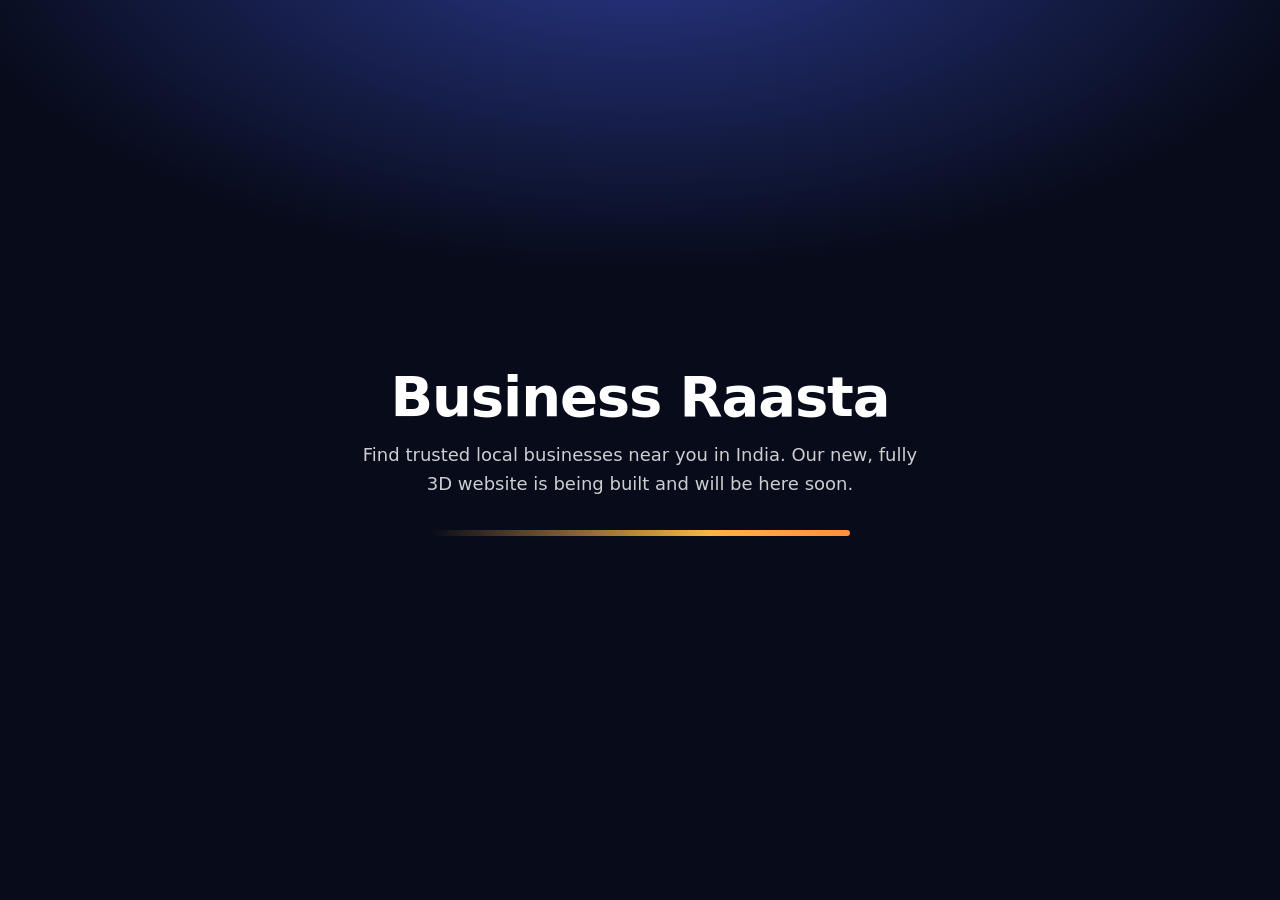
<file: index.html>
<!doctype html>
<html lang="en">
<head>
  <meta charset="utf-8" />
  <meta name="viewport" content="width=device-width, initial-scale=1" />
  <title>Business Raasta — 3D experience launching soon</title>
  <meta name="description" content="Business Raasta: find trusted local businesses near you in India. Our new 3D website is launching soon." />
  <style>
    :root { color-scheme: dark; }
    * { box-sizing: border-box; }
    body {
      margin: 0; min-height: 100vh; display: grid; place-items: center; padding: 24px;
      font-family: system-ui, -apple-system, "Segoe UI", Roboto, sans-serif; color: #fff; text-align: center;
      background: radial-gradient(1200px 600px at 50% -10%, #2b3a8f 0%, transparent 60%), #070b1a;
    }
    h1 { font-size: clamp(28px, 6vw, 56px); margin: 0 0 12px; letter-spacing: -0.02em; }
    p { margin: 0 auto; max-width: 560px; opacity: .8; font-size: clamp(15px, 2.4vw, 18px); line-height: 1.6; }
    .road { width: min(420px, 80vw); height: 6px; margin: 32px auto 0; border-radius: 99px;
      background: linear-gradient(90deg, transparent, #ffb347, #ff6a3d, transparent);
      background-size: 200% 100%; animation: move 2.4s linear infinite; }
    @keyframes move { from { background-position: 200% 0; } to { background-position: 0 0; } }
    @media (prefers-reduced-motion: reduce) { .road { animation: none; } }
  </style>
</head>
<body>
  <main>
    <h1>Business Raasta</h1>
    <p>Find trusted local businesses near you in India. Our new, fully 3D website is being built and will be here soon.</p>
    <div class="road" aria-hidden="true"></div>
  </main>
</body>
</html>
</file>
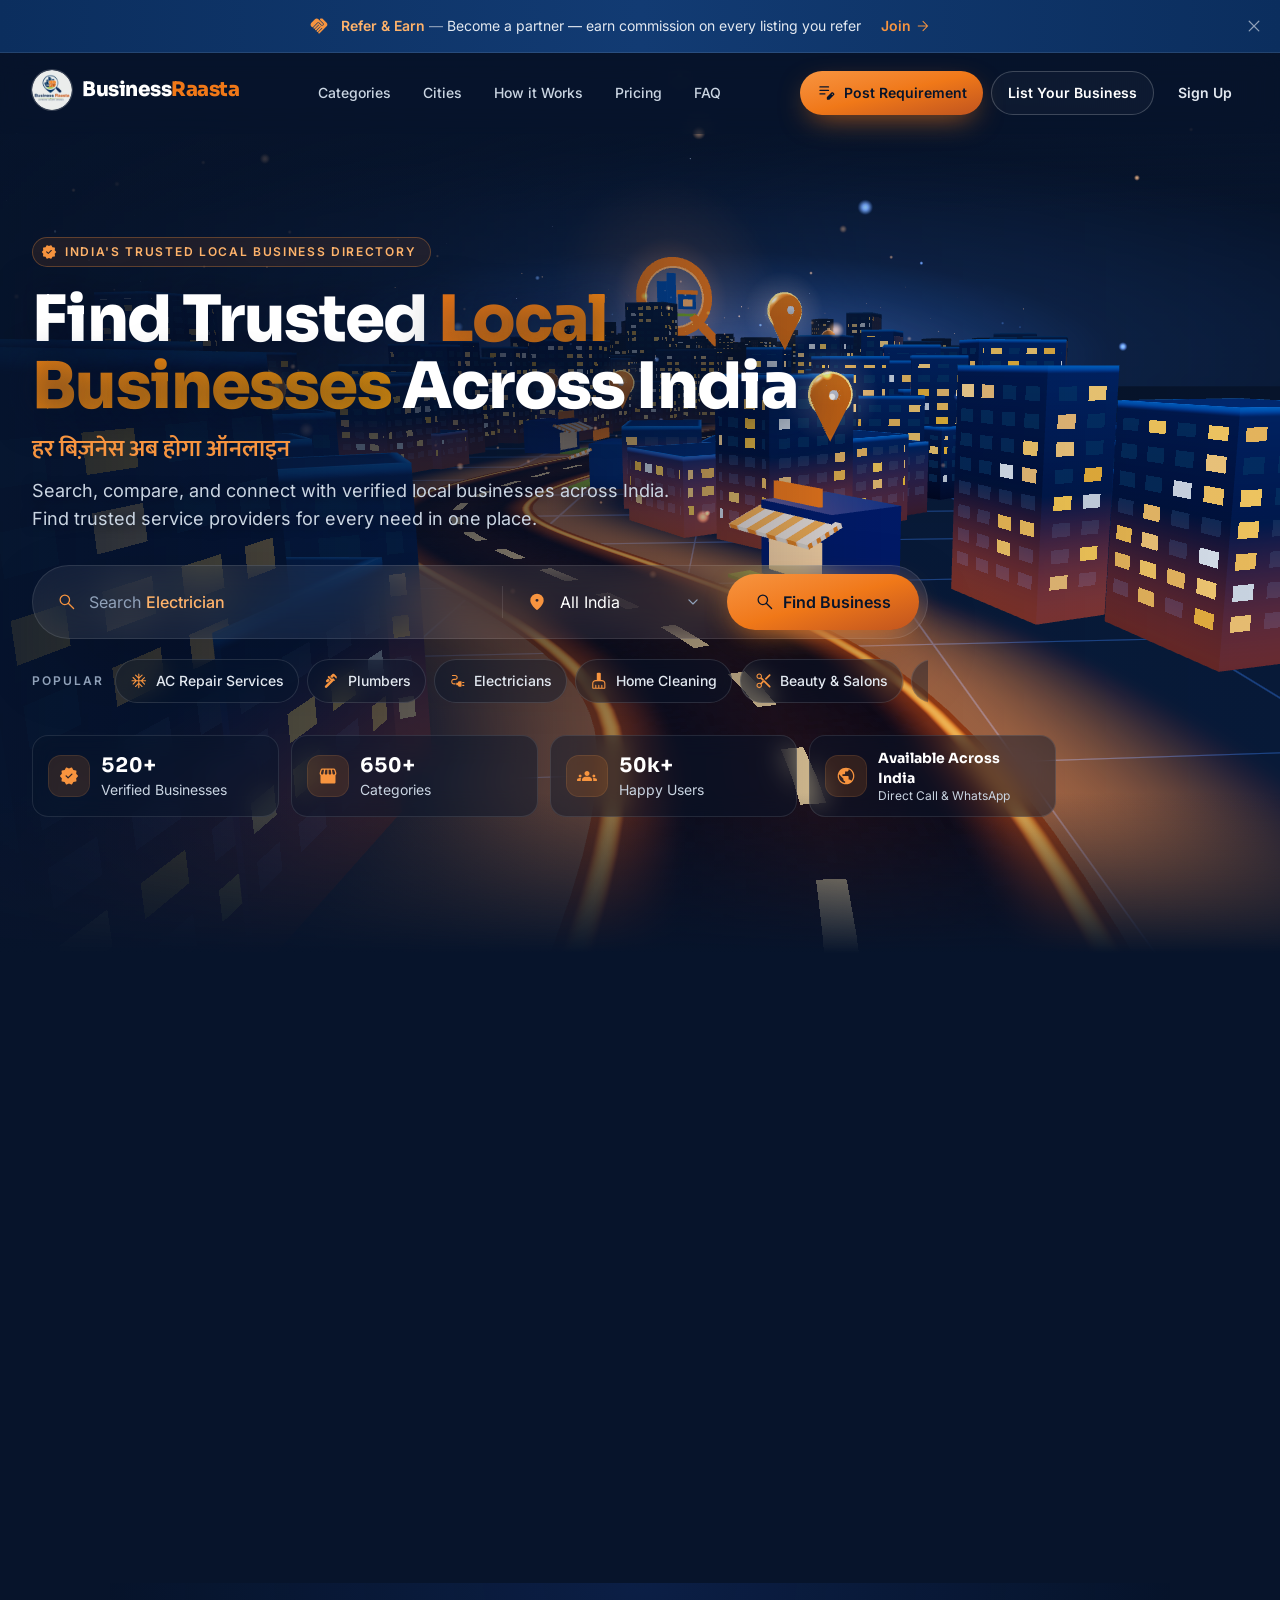
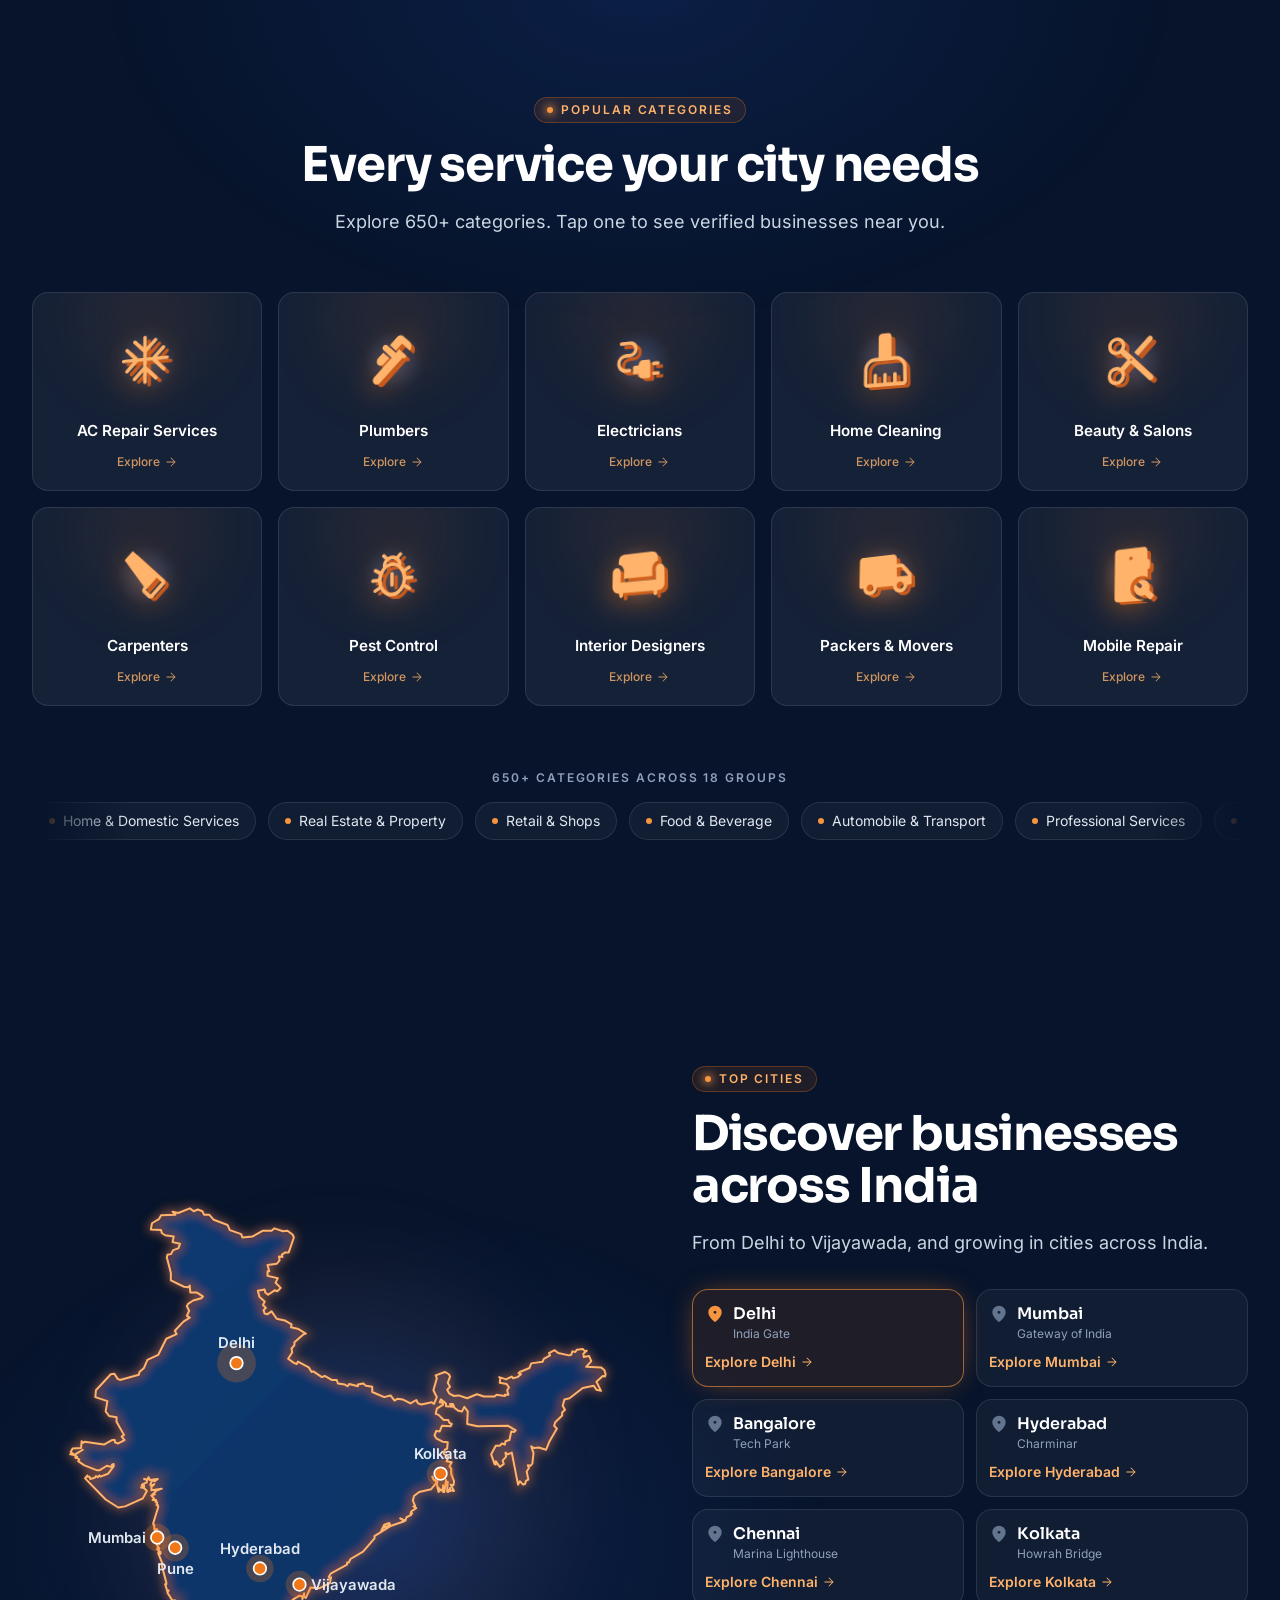
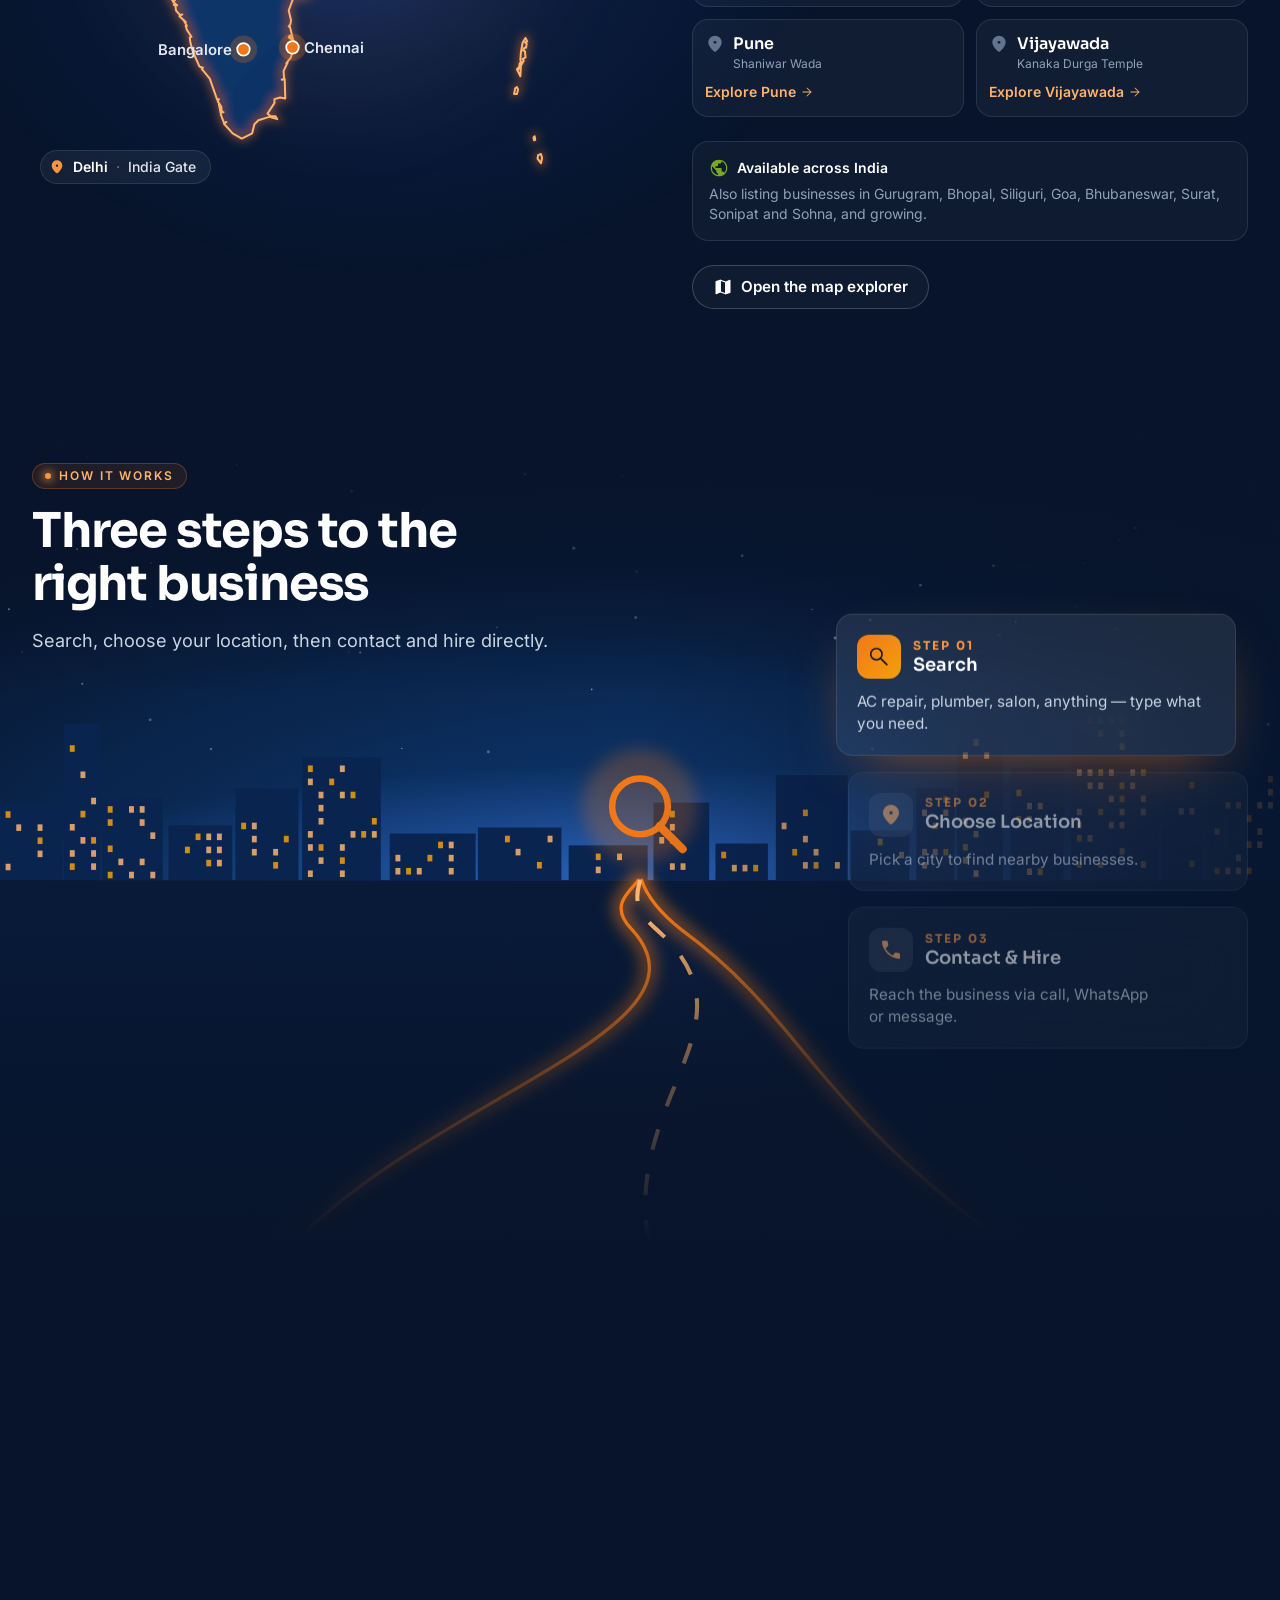
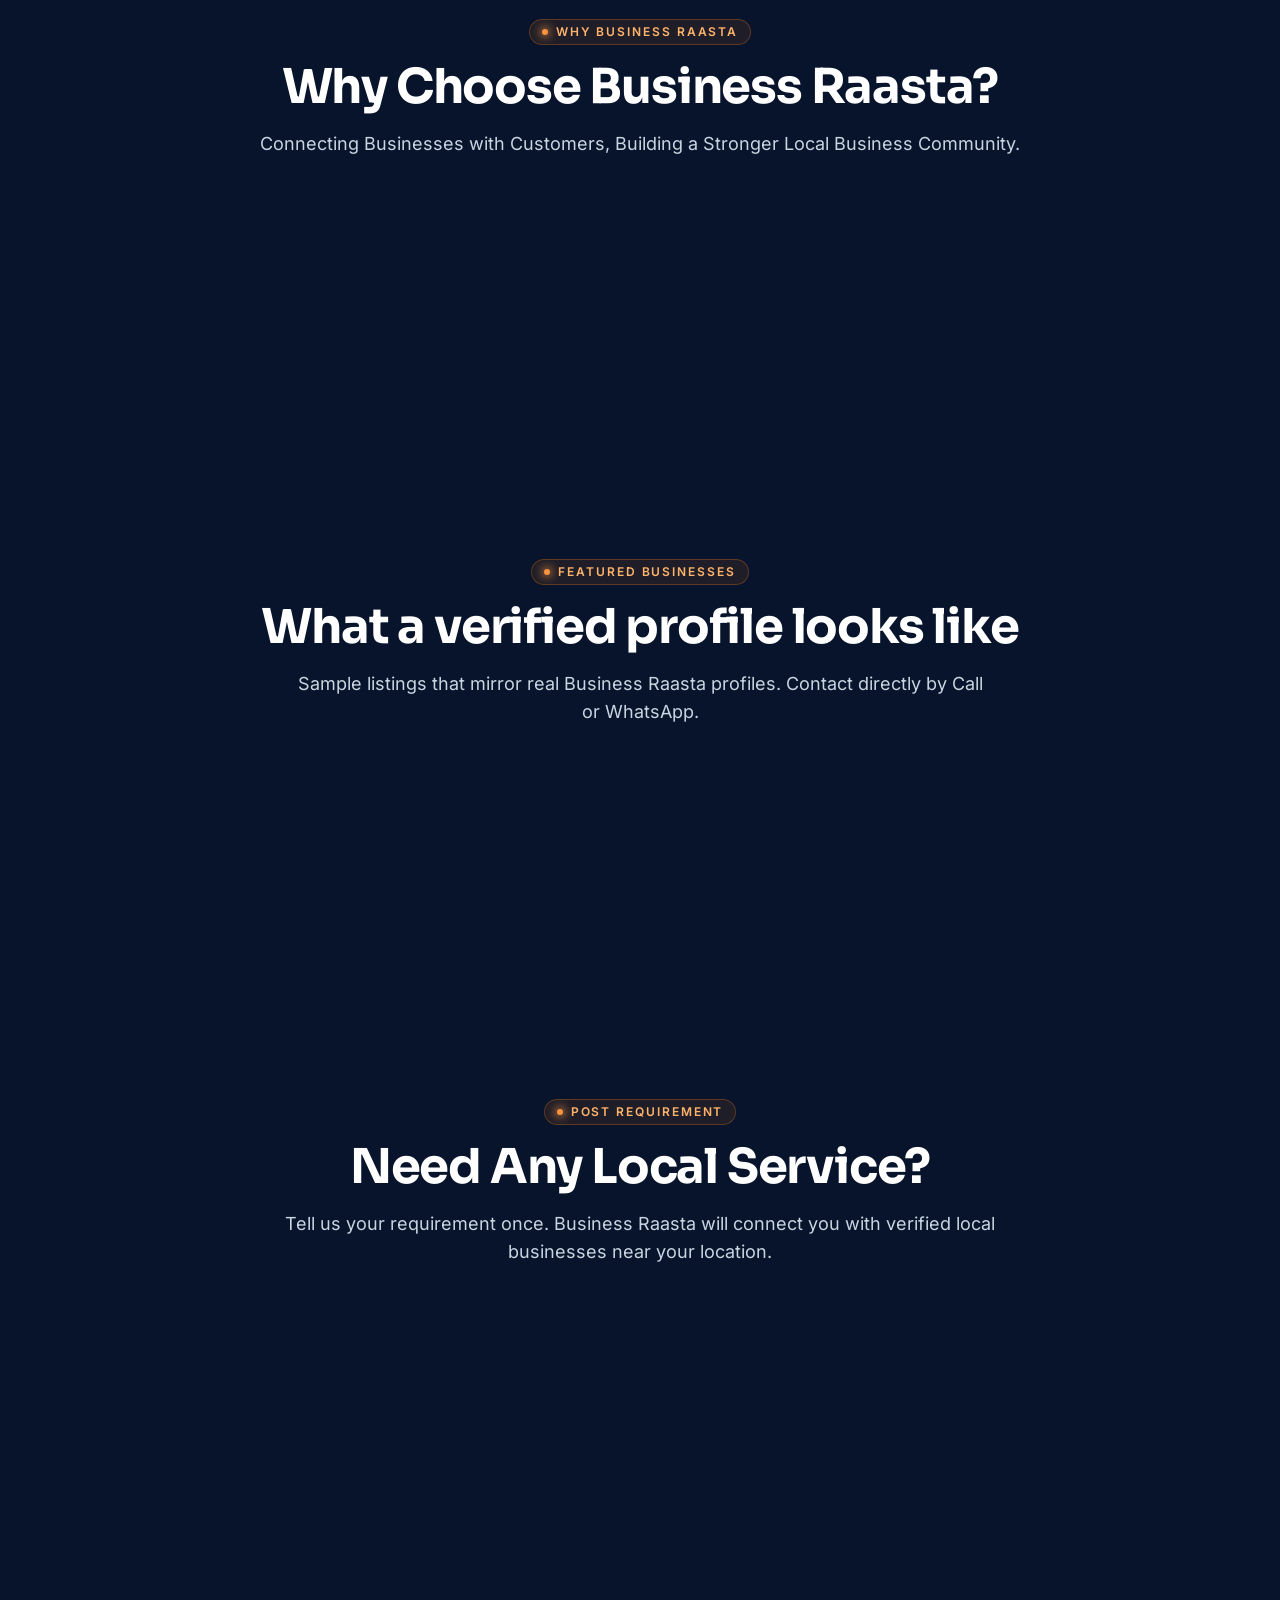
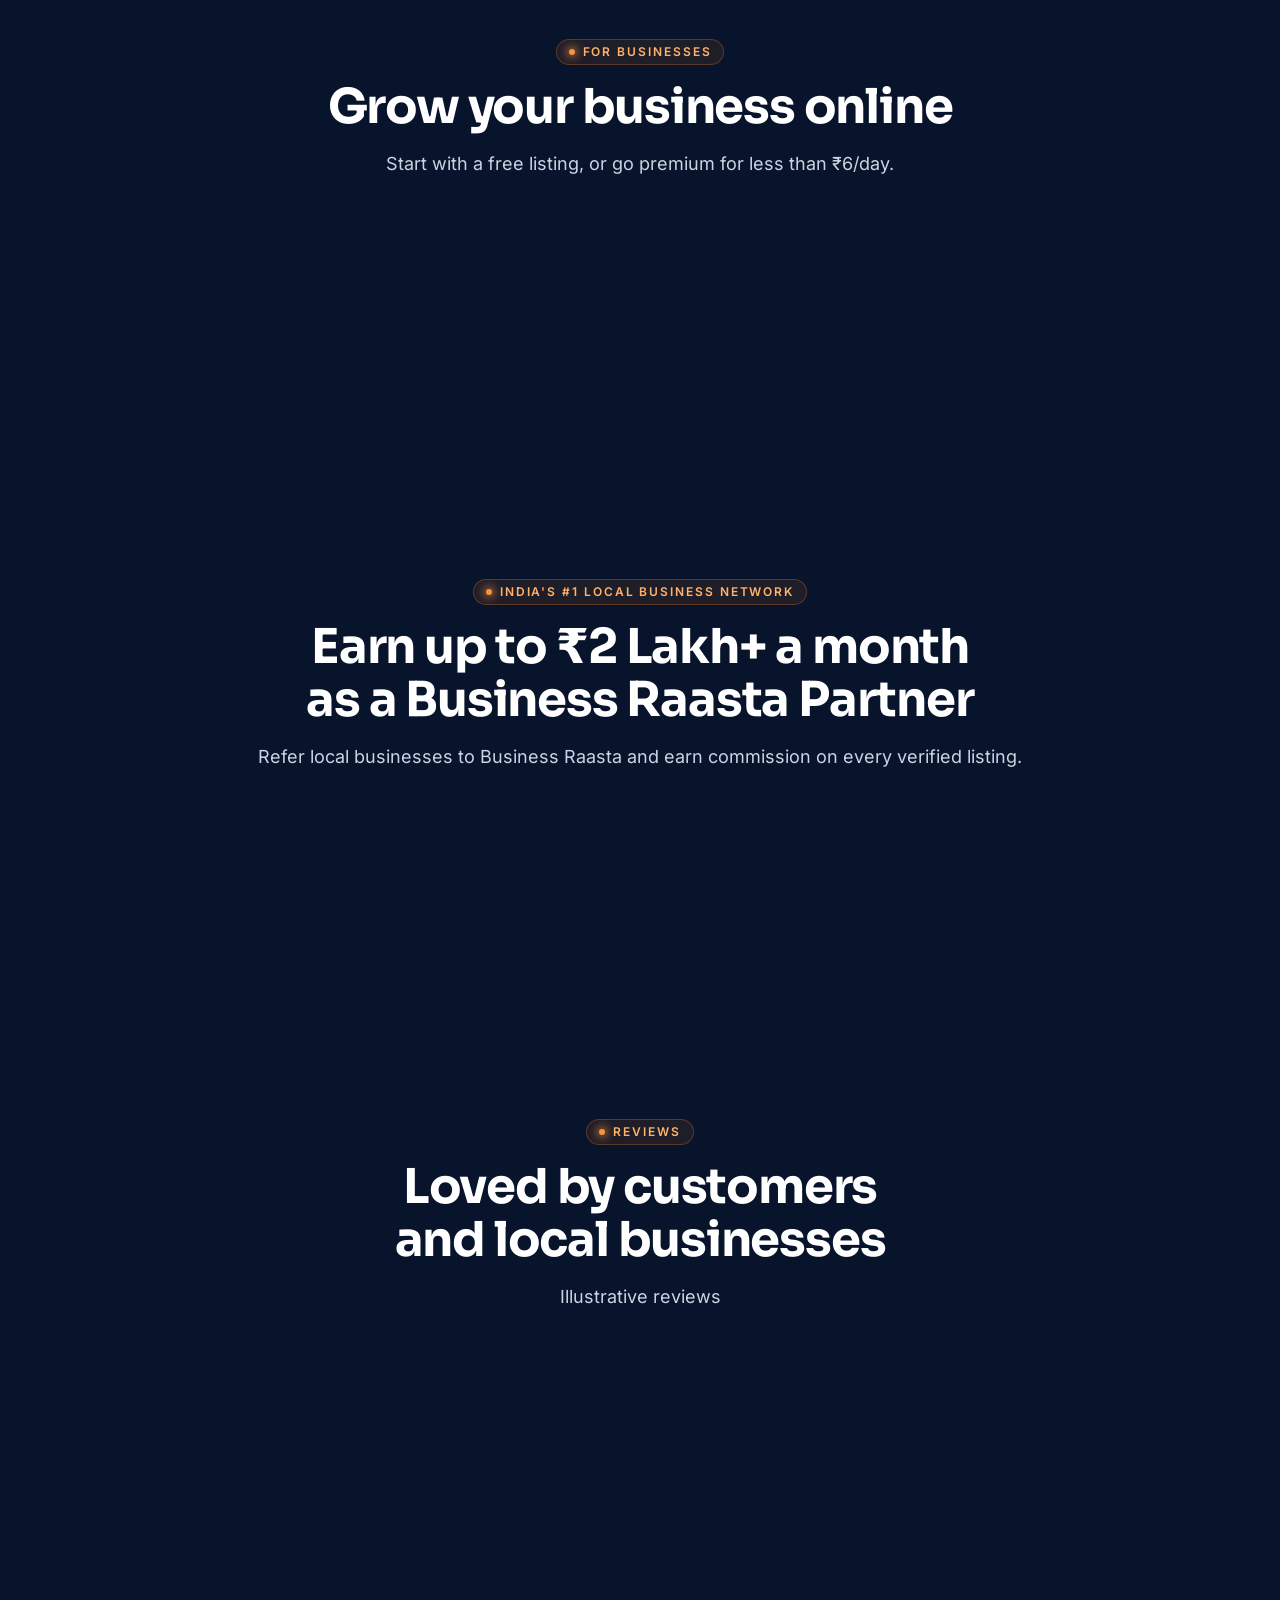
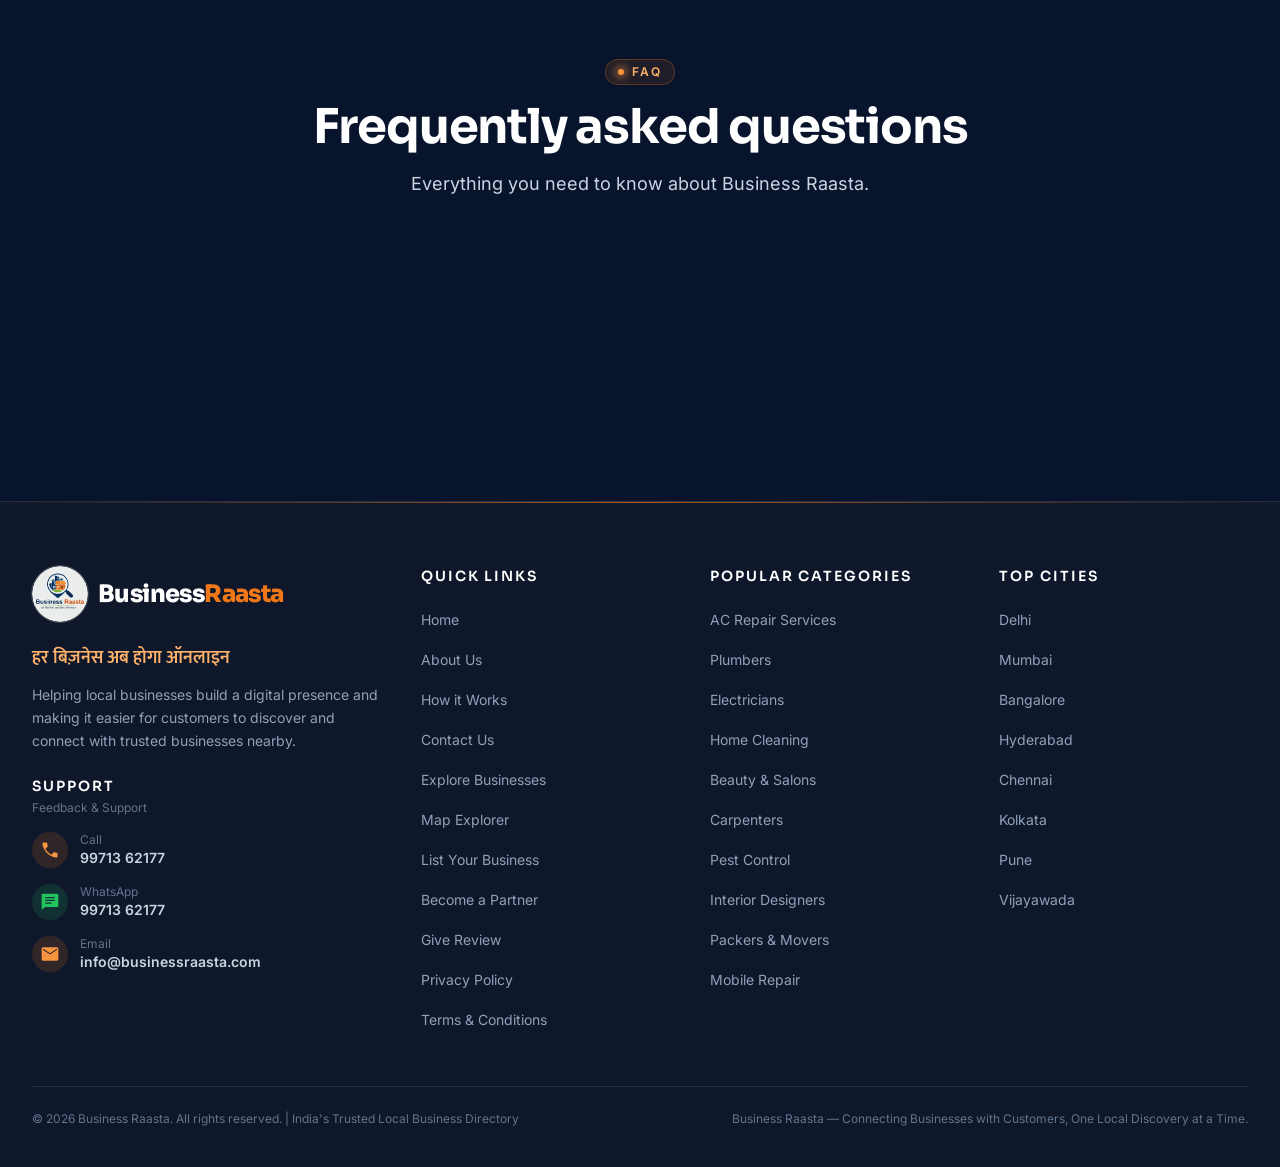
<file: preview/index.html>
<!doctype html>
<html lang="en-IN">
  <head>
    <meta charset="UTF-8" />
    <meta name="viewport" content="width=device-width, initial-scale=1, viewport-fit=cover" />
    <title>Find Local Businesses Near You in India | Business Raasta</title>
    <meta
      name="description"
      content="Search, compare, and connect with verified local businesses across India. Find trusted service providers for every need in one place — call or WhatsApp them directly."
    />
    <link rel="canonical" href="https://anish12347654-sudo.github.io/businessraasta-3d/" />
    <meta name="theme-color" content="#07142B" />
    <meta name="color-scheme" content="dark" />
    <link rel="icon" type="image/png" href="./favicon.png" />
    <link rel="apple-touch-icon" href="./favicon.png" />

    <meta property="og:type" content="website" />
    <meta property="og:site_name" content="Business Raasta" />
    <meta property="og:locale" content="en_IN" />
    <meta property="og:url" content="https://anish12347654-sudo.github.io/businessraasta-3d/" />
    <meta property="og:title" content="Find Trusted Local Businesses Across India | Business Raasta" />
    <meta
      property="og:description"
      content="Search, compare, and connect with verified local businesses across India. Find trusted service providers for every need in one place."
    />
    <meta property="og:image" content="https://anish12347654-sudo.github.io/businessraasta-3d/og-image.jpg" />
    <meta property="og:image:width" content="1200" />
    <meta property="og:image:height" content="630" />
    <meta property="og:image:alt" content="Business Raasta — a glowing orange road through a night-time Indian city with map pins" />
    <meta name="twitter:card" content="summary_large_image" />
    <meta name="twitter:title" content="Find Trusted Local Businesses Across India | Business Raasta" />
    <meta
      name="twitter:description"
      content="Search, compare, and connect with verified local businesses across India. Call or WhatsApp them directly."
    />
    <meta name="twitter:image" content="https://anish12347654-sudo.github.io/businessraasta-3d/og-image.jpg" />

    <script type="application/ld+json">
      {
        "@context": "https://schema.org",
        "@type": "Organization",
        "name": "Business Raasta",
        "url": "https://anish12347654-sudo.github.io/businessraasta-3d/",
        "logo": "https://anish12347654-sudo.github.io/businessraasta-3d/favicon.png",
        "slogan": "हर बिज़नेस अब होगा ऑनलाइन",
        "description": "India's Trusted Local Business Directory",
        "contactPoint": {
          "@type": "ContactPoint",
          "telephone": "+91-9971362177",
          "contactType": "customer support",
          "areaServed": "IN",
          "availableLanguage": ["en", "hi"]
        }
      }
    </script>
    <script type="application/ld+json">
      {
        "@context": "https://schema.org",
        "@type": "WebSite",
        "name": "Business Raasta",
        "url": "https://anish12347654-sudo.github.io/businessraasta-3d/",
        "inLanguage": "en-IN",
        "potentialAction": {
          "@type": "SearchAction",
          "target": {
            "@type": "EntryPoint",
            "urlTemplate": "https://businessraasta.com/profiles?q={search_term_string}"
          },
          "query-input": "required name=search_term_string"
        }
      }
    </script>
    <script type="module" crossorigin src="./assets/index-BKvbBODG.js"></script>
    <link rel="stylesheet" crossorigin href="./assets/index-BgppsXOP.css">
  </head>
  <body>
    <noscript>
      <div style="max-width: 40rem; margin: 0 auto; padding: 4rem 1.25rem; font-family: system-ui, sans-serif; color: #e2e8f0">
        <h1 style="font-size: 2.25rem; line-height: 1.1; color: #fff">Find Trusted Local Businesses Across India</h1>
        <p>
          Search, compare, and connect with verified local businesses across India. Find trusted service providers for
          every need in one place.
        </p>
        <p>
          <a style="color: #f7943f" href="https://businessraasta.com/profiles">Explore Businesses</a> ·
          <a style="color: #f7943f" href="https://businessraasta.com/post-requirement">Post Requirement</a> ·
          <a style="color: #f7943f" href="https://businessraasta.com/list-your-business">List Your Business</a> ·
          <a style="color: #f7943f" href="https://businessraasta.com/services">Pricing</a>
        </p>
        <p>Support: <a style="color: #f7943f" href="tel:+919971362177">99713 62177</a></p>
      </div>
    </noscript>
    <div id="root"></div>
  </body>
</html>
</file>
<file: preview/assets/index-BgppsXOP.css>
@font-face{font-family:Sora Variable;font-style:normal;font-display:swap;font-weight:100 800;src:url(./sora-latin-ext-wght-normal-CawQDOvP.woff2)format("woff2-variations");unicode-range:U+100-2BA,U+2BD-2C5,U+2C7-2CC,U+2CE-2D7,U+2DD-2FF,U+304,U+308,U+329,U+1D00-1DBF,U+1E00-1E9F,U+1EF2-1EFF,U+2020,U+20A0-20AB,U+20AD-20C0,U+2113,U+2C60-2C7F,U+A720-A7FF}@font-face{font-family:Sora Variable;font-style:normal;font-display:swap;font-weight:100 800;src:url(./sora-latin-wght-normal-DdqRvwsR.woff2)format("woff2-variations");unicode-range:U+??,U+131,U+152-153,U+2BB-2BC,U+2C6,U+2DA,U+2DC,U+304,U+308,U+329,U+2000-206F,U+20AC,U+2122,U+2191,U+2193,U+2212,U+2215,U+FEFF,U+FFFD}@font-face{font-family:Inter Variable;font-style:normal;font-display:swap;font-weight:100 900;src:url(./inter-cyrillic-ext-wght-normal-BOeWTOD4.woff2)format("woff2-variations");unicode-range:U+460-52F,U+1C80-1C8A,U+20B4,U+2DE0-2DFF,U+A640-A69F,U+FE2E-FE2F}@font-face{font-family:Inter Variable;font-style:normal;font-display:swap;font-weight:100 900;src:url(./inter-cyrillic-wght-normal-DqGufNeO.woff2)format("woff2-variations");unicode-range:U+301,U+400-45F,U+490-491,U+4B0-4B1,U+2116}@font-face{font-family:Inter Variable;font-style:normal;font-display:swap;font-weight:100 900;src:url(./inter-greek-ext-wght-normal-DlzME5K_.woff2)format("woff2-variations");unicode-range:U+1F??}@font-face{font-family:Inter Variable;font-style:normal;font-display:swap;font-weight:100 900;src:url(./inter-greek-wght-normal-CkhJZR-_.woff2)format("woff2-variations");unicode-range:U+370-377,U+37A-37F,U+384-38A,U+38C,U+38E-3A1,U+3A3-3FF}@font-face{font-family:Inter Variable;font-style:normal;font-display:swap;font-weight:100 900;src:url(./inter-vietnamese-wght-normal-CBcvBZtf.woff2)format("woff2-variations");unicode-range:U+102-103,U+110-111,U+128-129,U+168-169,U+1A0-1A1,U+1AF-1B0,U+300-301,U+303-304,U+308-309,U+323,U+329,U+1EA0-1EF9,U+20AB}@font-face{font-family:Inter Variable;font-style:normal;font-display:swap;font-weight:100 900;src:url(./inter-latin-ext-wght-normal-DO1Apj_S.woff2)format("woff2-variations");unicode-range:U+100-2BA,U+2BD-2C5,U+2C7-2CC,U+2CE-2D7,U+2DD-2FF,U+304,U+308,U+329,U+1D00-1DBF,U+1E00-1E9F,U+1EF2-1EFF,U+2020,U+20A0-20AB,U+20AD-20C0,U+2113,U+2C60-2C7F,U+A720-A7FF}@font-face{font-family:Inter Variable;font-style:normal;font-display:swap;font-weight:100 900;src:url(./inter-latin-wght-normal-Dx4kXJAl.woff2)format("woff2-variations");unicode-range:U+??,U+131,U+152-153,U+2BB-2BC,U+2C6,U+2DA,U+2DC,U+304,U+308,U+329,U+2000-206F,U+20AC,U+2122,U+2191,U+2193,U+2212,U+2215,U+FEFF,U+FFFD}@font-face{font-family:Mukta;font-style:normal;font-display:swap;font-weight:600;src:url(./mukta-devanagari-600-normal-ZwIvxXFD.woff2)format("woff2"),url(./mukta-devanagari-600-normal-BiAhF3pR.woff)format("woff")}@layer properties{@supports (((-webkit-hyphens:none)) and (not (margin-trim:inline))) or ((-moz-orient:inline) and (not (color:rgb(from red r g b)))){*,:before,:after,::backdrop{--tw-translate-x:0;--tw-translate-y:0;--tw-translate-z:0;--tw-rotate-x:initial;--tw-rotate-y:initial;--tw-rotate-z:initial;--tw-skew-x:initial;--tw-skew-y:initial;--tw-border-style:solid;--tw-gradient-position:initial;--tw-gradient-from:#0000;--tw-gradient-via:#0000;--tw-gradient-to:#0000;--tw-gradient-stops:initial;--tw-gradient-via-stops:initial;--tw-gradient-from-position:0%;--tw-gradient-via-position:50%;--tw-gradient-to-position:100%;--tw-leading:initial;--tw-font-weight:initial;--tw-tracking:initial;--tw-ordinal:initial;--tw-slashed-zero:initial;--tw-numeric-figure:initial;--tw-numeric-spacing:initial;--tw-numeric-fraction:initial;--tw-shadow:0 0 #0000;--tw-shadow-color:initial;--tw-shadow-alpha:100%;--tw-inset-shadow:0 0 #0000;--tw-inset-shadow-color:initial;--tw-inset-shadow-alpha:100%;--tw-ring-color:initial;--tw-ring-shadow:0 0 #0000;--tw-inset-ring-color:initial;--tw-inset-ring-shadow:0 0 #0000;--tw-ring-inset:initial;--tw-ring-offset-width:0px;--tw-ring-offset-color:#fff;--tw-ring-offset-shadow:0 0 #0000;--tw-outline-style:solid;--tw-blur:initial;--tw-brightness:initial;--tw-contrast:initial;--tw-grayscale:initial;--tw-hue-rotate:initial;--tw-invert:initial;--tw-opacity:initial;--tw-saturate:initial;--tw-sepia:initial;--tw-drop-shadow:initial;--tw-drop-shadow-color:initial;--tw-drop-shadow-alpha:100%;--tw-drop-shadow-size:initial;--tw-backdrop-blur:initial;--tw-backdrop-brightness:initial;--tw-backdrop-contrast:initial;--tw-backdrop-grayscale:initial;--tw-backdrop-hue-rotate:initial;--tw-backdrop-invert:initial;--tw-backdrop-opacity:initial;--tw-backdrop-saturate:initial;--tw-backdrop-sepia:initial;--tw-duration:initial;--tw-ease:initial;--tw-scale-x:1;--tw-scale-y:1;--tw-scale-z:1}}}@layer theme{:root,:host{--font-sans:"Inter Variable", ui-sans-serif, system-ui, sans-serif;--font-mono:ui-monospace, SFMono-Regular, Menlo, Monaco, Consolas, "Liberation Mono", "Courier New", monospace;--color-slate-200:oklch(92.9% .013 255.508);--color-slate-300:oklch(86.9% .022 252.894);--color-slate-400:oklch(70.4% .04 256.788);--color-slate-500:oklch(55.4% .046 257.417);--color-white:#fff;--spacing:.25rem;--container-sm:24rem;--container-md:28rem;--container-xl:36rem;--container-2xl:42rem;--container-3xl:48rem;--container-4xl:56rem;--container-5xl:64rem;--container-7xl:80rem;--text-xs:.75rem;--text-xs--line-height:calc(1 / .75);--text-sm:.875rem;--text-sm--line-height:calc(1.25 / .875);--text-base:1rem;--text-base--line-height:calc(1.5 / 1);--text-lg:1.125rem;--text-lg--line-height:calc(1.75 / 1.125);--text-xl:1.25rem;--text-xl--line-height:calc(1.75 / 1.25);--text-2xl:1.5rem;--text-2xl--line-height:calc(2 / 1.5);--font-weight-medium:500;--font-weight-semibold:600;--font-weight-bold:700;--font-weight-extrabold:800;--tracking-tight:-.025em;--leading-tight:1.25;--leading-snug:1.375;--leading-relaxed:1.625;--radius-xl:.75rem;--radius-2xl:1rem;--radius-3xl:1.5rem;--ease-out:cubic-bezier(0, 0, .2, 1);--blur-sm:8px;--blur-md:12px;--blur-xl:24px;--blur-2xl:40px;--default-transition-duration:.15s;--default-transition-timing-function:cubic-bezier(.4, 0, .2, 1);--default-font-family:var(--font-sans);--default-mono-font-family:var(--font-mono);--color-navy-950:#07142b;--color-ink:#0f172a;--color-navy-900:#0b2e5e;--color-navy-800:#123b73;--color-navy-700:#1a4e94;--color-raasta-500:#f07818;--color-raasta-600:#c0541e;--color-raasta-400:#f7943f;--color-raasta-300:#ffb36b;--color-amber:#f59f0a;--color-leaf:#78a824;--color-trust:#2563eb;--color-sky:#3b82f6;--color-whatsapp:#21c45d;--color-star:#facc15;--color-slate-ink:#435670;--color-line:#e1e7ef;--color-surface:#f6f7f8;--color-surface-2:#f1f5f9;--font-display:"Sora Variable", ui-sans-serif, system-ui, sans-serif;--font-hindi:"Mukta", "Noto Sans Devanagari", sans-serif;--animate-marquee:marquee var(--marquee-duration,40s) linear infinite;--animate-marquee-reverse:marquee var(--marquee-duration,40s) linear infinite reverse}}@layer base{*,:after,:before,::backdrop{box-sizing:border-box;border:0 solid;margin:0;padding:0}::file-selector-button{box-sizing:border-box;border:0 solid;margin:0;padding:0}html,:host{-webkit-text-size-adjust:100%;tab-size:4;line-height:1.5;font-family:var(--default-font-family,-apple-system, BlinkMacSystemFont, "Segoe UI", Roboto, "Helvetica Neue", "Noto Sans", Arial, sans-serif, "Apple Color Emoji", "Segoe UI Emoji", "Segoe UI Symbol", "Noto Color Emoji");font-feature-settings:var(--default-font-feature-settings,normal);font-variation-settings:var(--default-font-variation-settings,normal);-webkit-tap-highlight-color:transparent}hr{height:0;color:inherit;border-top-width:1px}abbr:where([title]){-webkit-text-decoration:underline dotted;text-decoration:underline dotted}h1,h2,h3,h4,h5,h6{font-size:inherit;font-weight:inherit}a{color:inherit;-webkit-text-decoration:inherit;-webkit-text-decoration:inherit;-webkit-text-decoration:inherit;-webkit-text-decoration:inherit;text-decoration:inherit}b,strong{font-weight:bolder}code,kbd,samp,pre{font-family:var(--default-mono-font-family,ui-monospace, SFMono-Regular, Menlo, Monaco, Consolas, "Liberation Mono", "Courier New", monospace);font-feature-settings:var(--default-mono-font-feature-settings,normal);font-variation-settings:var(--default-mono-font-variation-settings,normal);font-size:1em}small{font-size:80%}sub,sup{vertical-align:baseline;font-size:75%;line-height:0;position:relative}sub{bottom:-.25em}sup{top:-.5em}table{text-indent:0;border-color:inherit;border-collapse:collapse}:-moz-focusring:where(:not(iframe)){outline:auto}progress{vertical-align:baseline}summary{display:list-item}ol,ul,menu{list-style:none}img,svg,video,canvas,audio,iframe,embed,object{vertical-align:middle;display:block}img,video{max-width:100%;height:auto}button,input,select,optgroup,textarea{font:inherit;font-feature-settings:inherit;font-variation-settings:inherit;letter-spacing:inherit;color:inherit;opacity:1;background-color:#0000;border-radius:0}::file-selector-button{font:inherit;font-feature-settings:inherit;font-variation-settings:inherit;letter-spacing:inherit;color:inherit;opacity:1;background-color:#0000;border-radius:0}:where(select:is([multiple],[size])) optgroup{font-weight:bolder}:where(select:is([multiple],[size])) optgroup option{padding-inline-start:20px}::file-selector-button{margin-inline-end:4px}::placeholder{opacity:1}@supports (not ((-webkit-appearance:-apple-pay-button))) or (contain-intrinsic-size:1px){::placeholder{color:currentColor}@supports (color:color-mix(in lab, red, red)){::placeholder{color:color-mix(in oklab, currentcolor 50%, transparent)}}}textarea{resize:vertical}::-webkit-search-decoration{-webkit-appearance:none}::-webkit-date-and-time-value{min-height:1lh;text-align:inherit}::-webkit-datetime-edit{display:inline-flex}::-webkit-datetime-edit-fields-wrapper{padding:0}::-webkit-datetime-edit{padding-block:0}::-webkit-datetime-edit-year-field{padding-block:0}::-webkit-datetime-edit-month-field{padding-block:0}::-webkit-datetime-edit-day-field{padding-block:0}::-webkit-datetime-edit-hour-field{padding-block:0}::-webkit-datetime-edit-minute-field{padding-block:0}::-webkit-datetime-edit-second-field{padding-block:0}::-webkit-datetime-edit-millisecond-field{padding-block:0}::-webkit-datetime-edit-meridiem-field{padding-block:0}::-webkit-calendar-picker-indicator{line-height:1}:-moz-ui-invalid{box-shadow:none}button,input:where([type=button],[type=reset],[type=submit]){appearance:button}::file-selector-button{appearance:button}::-webkit-inner-spin-button{height:auto}::-webkit-outer-spin-button{height:auto}[hidden]:where(:not([hidden=until-found])){display:none!important}html{background-color:var(--color-navy-950);color:var(--color-slate-200);font-family:var(--font-sans);-webkit-font-smoothing:antialiased;-moz-osx-font-smoothing:grayscale;-webkit-tap-highlight-color:transparent}body{min-height:100svh;overflow-x:clip}h1,h2,h3{font-family:var(--font-display)}::selection{background-color:var(--color-raasta-500);color:#fff}:focus-visible{outline:2px solid var(--color-raasta-400);outline-offset:2px}[id]{scroll-margin-top:5rem}}@layer components;@layer utilities{.pointer-events-none{pointer-events:none}.collapse{visibility:collapse}.visible{visibility:visible}.sr-only{clip-path:inset(50%);white-space:nowrap;border-width:0;width:1px;height:1px;margin:-1px;padding:0;position:absolute;overflow:hidden}.absolute{position:absolute}.fixed{position:fixed}.relative{position:relative}.static{position:static}.sticky{position:sticky}.inset-0{inset:0}.inset-\[8\%\]{inset:8%}.inset-\[18\%\]{inset:18%}.inset-x-0{inset-inline:0}.inset-y-0{inset-block:0}.-top-10{top:calc(var(--spacing) * -10)}.top-0{top:0}.top-1\/2{top:50%}.top-\[4\.5rem\]{top:4.5rem}.right-0{right:0}.right-1{right:var(--spacing)}.right-4{right:calc(var(--spacing) * 4)}.bottom-0{bottom:0}.bottom-2{bottom:calc(var(--spacing) * 2)}.left-1\/2{left:50%}.left-2{left:calc(var(--spacing) * 2)}.left-4{left:calc(var(--spacing) * 4)}.left-12{left:calc(var(--spacing) * 12)}.z-10{z-index:10}.z-40{z-index:40}.z-50{z-index:50}.z-\[70\]{z-index:70}.col-start-1{grid-column-start:1}.row-start-1{grid-row-start:1}.m-0{margin:0}.-mx-4{margin-inline:calc(var(--spacing) * -4)}.mx-auto{margin-inline:auto}.-mt-\[calc\(4\.5rem\+1px\)\]{margin-top:calc(-4.5rem - 1px)}.mt-0\.5{margin-top:calc(var(--spacing) * .5)}.mt-1{margin-top:var(--spacing)}.mt-1\.5{margin-top:calc(var(--spacing) * 1.5)}.mt-3{margin-top:calc(var(--spacing) * 3)}.mt-4{margin-top:calc(var(--spacing) * 4)}.mt-5{margin-top:calc(var(--spacing) * 5)}.mt-6{margin-top:calc(var(--spacing) * 6)}.mt-7{margin-top:calc(var(--spacing) * 7)}.mt-10{margin-top:calc(var(--spacing) * 10)}.mt-12{margin-top:calc(var(--spacing) * 12)}.mt-auto{margin-top:auto}.mb-4{margin-bottom:calc(var(--spacing) * 4)}.no-scrollbar{scrollbar-width:none}.no-scrollbar::-webkit-scrollbar{display:none}.block{display:block}.contents{display:contents}.flex{display:flex}.grid{display:grid}.hidden{display:none}.inline{display:inline}.inline-flex{display:inline-flex}.table{display:table}.aspect-square{aspect-ratio:1}.size-1\.5{width:calc(var(--spacing) * 1.5);height:calc(var(--spacing) * 1.5)}.size-3\.5{width:calc(var(--spacing) * 3.5);height:calc(var(--spacing) * 3.5)}.size-4{width:calc(var(--spacing) * 4);height:calc(var(--spacing) * 4)}.size-5{width:calc(var(--spacing) * 5);height:calc(var(--spacing) * 5)}.size-6{width:calc(var(--spacing) * 6);height:calc(var(--spacing) * 6)}.size-9{width:calc(var(--spacing) * 9);height:calc(var(--spacing) * 9)}.size-10{width:calc(var(--spacing) * 10);height:calc(var(--spacing) * 10)}.size-11{width:calc(var(--spacing) * 11);height:calc(var(--spacing) * 11)}.size-14{width:calc(var(--spacing) * 14);height:calc(var(--spacing) * 14)}.size-20{width:calc(var(--spacing) * 20);height:calc(var(--spacing) * 20)}.size-32{width:calc(var(--spacing) * 32);height:calc(var(--spacing) * 32)}.size-\[1\.1rem\]{width:1.1rem;height:1.1rem}.size-\[62\%\]{width:62%;height:62%}.size-full{width:100%;height:100%}.h-1\.5{height:calc(var(--spacing) * 1.5)}.h-1\/3{height:33.3333%}.h-2\/5{height:40%}.h-12{height:calc(var(--spacing) * 12)}.h-16{height:calc(var(--spacing) * 16)}.h-40{height:calc(var(--spacing) * 40)}.h-\[4\.5rem\]{height:4.5rem}.h-\[140svh\]{height:140svh}.h-\[170svh\]{height:170svh}.h-\[240svh\]{height:240svh}.h-\[300svh\]{height:300svh}.h-\[calc\(100svh-4\.5rem\)\]{height:calc(100svh - 4.5rem)}.h-full{height:100%}.h-px{height:1px}.h-svh{height:100svh}.min-h-9{min-height:calc(var(--spacing) * 9)}.min-h-11{min-height:calc(var(--spacing) * 11)}.min-h-12{min-height:calc(var(--spacing) * 12)}.min-h-14{min-height:calc(var(--spacing) * 14)}.min-h-\[60svh\]{min-height:60svh}.min-h-\[140svh\]{min-height:140svh}.min-h-svh{min-height:100svh}.w-1\.5{width:calc(var(--spacing) * 1.5)}.w-1\/2{width:50%}.w-8{width:calc(var(--spacing) * 8)}.w-\[21rem\]{width:21rem}.w-\[min\(22rem\,88vw\)\]{width:min(22rem,88vw)}.w-full{width:100%}.w-max{width:max-content}.w-px{width:1px}.max-w-2xl{max-width:var(--container-2xl)}.max-w-3xl{max-width:var(--container-3xl)}.max-w-4xl{max-width:var(--container-4xl)}.max-w-5xl{max-width:var(--container-5xl)}.max-w-7xl{max-width:var(--container-7xl)}.max-w-\[70svh\]{max-width:70svh}.max-w-md{max-width:var(--container-md)}.max-w-sm{max-width:var(--container-sm)}.min-w-0{min-width:0}.flex-1{flex:1}.shrink-0{flex-shrink:0}.grow{flex-grow:1}.-translate-x-1\/2{--tw-translate-x:calc(calc(1 / 2 * 100%) * -1);translate:var(--tw-translate-x) var(--tw-translate-y)}.-translate-y-1\/2{--tw-translate-y:calc(calc(1 / 2 * 100%) * -1);translate:var(--tw-translate-x) var(--tw-translate-y)}.translate-y-0{--tw-translate-y:0px;translate:var(--tw-translate-x) var(--tw-translate-y)}.translate-y-4{--tw-translate-y:calc(var(--spacing) * 4);translate:var(--tw-translate-x) var(--tw-translate-y)}.rotate-180{rotate:180deg}.\[transform\:rotateX\(16deg\)_rotateY\(-20deg\)\]{transform:rotateX(16deg)rotateY(-20deg)}.\[transform\:translateZ\(-7px\)\]{transform:translateZ(-7px)}.\[transform\:translateZ\(5px\)\]{transform:translateZ(5px)}.transform{transform:var(--tw-rotate-x,) var(--tw-rotate-y,) var(--tw-rotate-z,) var(--tw-skew-x,) var(--tw-skew-y,)}.animate-marquee{animation:var(--animate-marquee)}.animate-marquee-reverse{animation:var(--animate-marquee-reverse)}.resize{resize:both}.appearance-none{appearance:none}.grid-cols-2{grid-template-columns:repeat(2,minmax(0,1fr))}.flex-col{flex-direction:column}.flex-wrap{flex-wrap:wrap}.place-items-center{place-items:center}.items-center{align-items:center}.items-start{align-items:flex-start}.justify-between{justify-content:space-between}.justify-center{justify-content:center}.gap-1{gap:var(--spacing)}.gap-2{gap:calc(var(--spacing) * 2)}.gap-2\.5{gap:calc(var(--spacing) * 2.5)}.gap-3{gap:calc(var(--spacing) * 3)}.gap-4{gap:calc(var(--spacing) * 4)}.gap-6{gap:calc(var(--spacing) * 6)}.gap-8{gap:calc(var(--spacing) * 8)}.gap-10{gap:calc(var(--spacing) * 10)}.self-stretch{align-self:stretch}.truncate{text-overflow:ellipsis;white-space:nowrap;overflow:hidden}.overflow-hidden{overflow:hidden}.overflow-x-auto{overflow-x:auto}.overflow-y-auto{overflow-y:auto}.rounded{border-radius:.25rem}.rounded-2xl{border-radius:var(--radius-2xl)}.rounded-3xl{border-radius:var(--radius-3xl)}.rounded-\[inherit\]{border-radius:inherit}.rounded-full{border-radius:2147483647px}.rounded-xl{border-radius:var(--radius-xl)}.border{border-style:var(--tw-border-style);border-width:1px}.border-t{border-top-style:var(--tw-border-style);border-top-width:1px}.border-b{border-bottom-style:var(--tw-border-style);border-bottom-width:1px}.border-l{border-left-style:var(--tw-border-style);border-left-width:1px}.border-raasta-400\/30{border-color:#f7943f4d}@supports (color:color-mix(in lab, red, red)){.border-raasta-400\/30{border-color:color-mix(in oklab, var(--color-raasta-400) 30%, transparent)}}.border-raasta-400\/50{border-color:#f7943f80}@supports (color:color-mix(in lab, red, red)){.border-raasta-400\/50{border-color:color-mix(in oklab, var(--color-raasta-400) 50%, transparent)}}.border-raasta-400\/60{border-color:#f7943f99}@supports (color:color-mix(in lab, red, red)){.border-raasta-400\/60{border-color:color-mix(in oklab, var(--color-raasta-400) 60%, transparent)}}.border-raasta-400\/80{border-color:#f7943fcc}@supports (color:color-mix(in lab, red, red)){.border-raasta-400\/80{border-color:color-mix(in oklab, var(--color-raasta-400) 80%, transparent)}}.border-raasta-500\/30{border-color:#f078184d}@supports (color:color-mix(in lab, red, red)){.border-raasta-500\/30{border-color:color-mix(in oklab, var(--color-raasta-500) 30%, transparent)}}.border-raasta-500\/40{border-color:#f0781866}@supports (color:color-mix(in lab, red, red)){.border-raasta-500\/40{border-color:color-mix(in oklab, var(--color-raasta-500) 40%, transparent)}}.border-transparent{border-color:#0000}.border-white\/10{border-color:#ffffff1a}@supports (color:color-mix(in lab, red, red)){.border-white\/10{border-color:color-mix(in oklab, var(--color-white) 10%, transparent)}}.border-white\/12{border-color:#ffffff1f}@supports (color:color-mix(in lab, red, red)){.border-white\/12{border-color:color-mix(in oklab, var(--color-white) 12%, transparent)}}.border-white\/15{border-color:#ffffff26}@supports (color:color-mix(in lab, red, red)){.border-white\/15{border-color:color-mix(in oklab, var(--color-white) 15%, transparent)}}.border-white\/20{border-color:#fff3}@supports (color:color-mix(in lab, red, red)){.border-white\/20{border-color:color-mix(in oklab, var(--color-white) 20%, transparent)}}.bg-night{background-color:#07142b;background-image:radial-gradient(120% 80% at 50% 0,#0b2e5e 0%,#07142b 70%)}.glass{-webkit-backdrop-filter:blur(24px);backdrop-filter:blur(24px);background-color:#ffffff0f;border:1px solid #ffffff1a}@supports not ((-webkit-backdrop-filter:blur(1px)) or (backdrop-filter:blur(1px))){.glass{background-color:#0b2e5ee6}}.bg-ink{background-color:var(--color-ink)}.bg-navy-900\/90{background-color:#0b2e5ee6}@supports (color:color-mix(in lab, red, red)){.bg-navy-900\/90{background-color:color-mix(in oklab, var(--color-navy-900) 90%, transparent)}}.bg-navy-950{background-color:var(--color-navy-950)}.bg-navy-950\/30{background-color:#07142b4d}@supports (color:color-mix(in lab, red, red)){.bg-navy-950\/30{background-color:color-mix(in oklab, var(--color-navy-950) 30%, transparent)}}.bg-navy-950\/40{background-color:#07142b66}@supports (color:color-mix(in lab, red, red)){.bg-navy-950\/40{background-color:color-mix(in oklab, var(--color-navy-950) 40%, transparent)}}.bg-navy-950\/45{background-color:#07142b73}@supports (color:color-mix(in lab, red, red)){.bg-navy-950\/45{background-color:color-mix(in oklab, var(--color-navy-950) 45%, transparent)}}.bg-navy-950\/60{background-color:#07142b99}@supports (color:color-mix(in lab, red, red)){.bg-navy-950\/60{background-color:color-mix(in oklab, var(--color-navy-950) 60%, transparent)}}.bg-navy-950\/70{background-color:#07142bb3}@supports (color:color-mix(in lab, red, red)){.bg-navy-950\/70{background-color:color-mix(in oklab, var(--color-navy-950) 70%, transparent)}}.bg-navy-950\/75{background-color:#07142bbf}@supports (color:color-mix(in lab, red, red)){.bg-navy-950\/75{background-color:color-mix(in oklab, var(--color-navy-950) 75%, transparent)}}.bg-navy-950\/85{background-color:#07142bd9}@supports (color:color-mix(in lab, red, red)){.bg-navy-950\/85{background-color:color-mix(in oklab, var(--color-navy-950) 85%, transparent)}}.bg-navy-950\/95{background-color:#07142bf2}@supports (color:color-mix(in lab, red, red)){.bg-navy-950\/95{background-color:color-mix(in oklab, var(--color-navy-950) 95%, transparent)}}.bg-raasta-400{background-color:var(--color-raasta-400)}.bg-raasta-500{background-color:var(--color-raasta-500)}.bg-raasta-500\/10{background-color:#f078181a}@supports (color:color-mix(in lab, red, red)){.bg-raasta-500\/10{background-color:color-mix(in oklab, var(--color-raasta-500) 10%, transparent)}}.bg-raasta-500\/15{background-color:#f0781826}@supports (color:color-mix(in lab, red, red)){.bg-raasta-500\/15{background-color:color-mix(in oklab, var(--color-raasta-500) 15%, transparent)}}.bg-raasta-500\/20{background-color:#f0781833}@supports (color:color-mix(in lab, red, red)){.bg-raasta-500\/20{background-color:color-mix(in oklab, var(--color-raasta-500) 20%, transparent)}}.bg-whatsapp{background-color:var(--color-whatsapp)}.bg-whatsapp\/15{background-color:#21c45d26}@supports (color:color-mix(in lab, red, red)){.bg-whatsapp\/15{background-color:color-mix(in oklab, var(--color-whatsapp) 15%, transparent)}}.bg-white\/5{background-color:#ffffff0d}@supports (color:color-mix(in lab, red, red)){.bg-white\/5{background-color:color-mix(in oklab, var(--color-white) 5%, transparent)}}.bg-white\/10{background-color:#ffffff1a}@supports (color:color-mix(in lab, red, red)){.bg-white\/10{background-color:color-mix(in oklab, var(--color-white) 10%, transparent)}}.bg-white\/25{background-color:#ffffff40}@supports (color:color-mix(in lab, red, red)){.bg-white\/25{background-color:color-mix(in oklab, var(--color-white) 25%, transparent)}}.bg-white\/\[0\.03\]{background-color:#ffffff08}@supports (color:color-mix(in lab, red, red)){.bg-white\/\[0\.03\]{background-color:color-mix(in oklab, var(--color-white) 3%, transparent)}}.bg-white\/\[0\.04\]{background-color:#ffffff0a}@supports (color:color-mix(in lab, red, red)){.bg-white\/\[0\.04\]{background-color:color-mix(in oklab, var(--color-white) 4%, transparent)}}.bg-white\/\[0\.06\]{background-color:#ffffff0f}@supports (color:color-mix(in lab, red, red)){.bg-white\/\[0\.06\]{background-color:color-mix(in oklab, var(--color-white) 6%, transparent)}}.bg-white\/\[0\.08\]{background-color:#ffffff14}@supports (color:color-mix(in lab, red, red)){.bg-white\/\[0\.08\]{background-color:color-mix(in oklab, var(--color-white) 8%, transparent)}}.bg-white\/\[0\.09\]{background-color:#ffffff17}@supports (color:color-mix(in lab, red, red)){.bg-white\/\[0\.09\]{background-color:color-mix(in oklab, var(--color-white) 9%, transparent)}}.bg-linear-to-b{--tw-gradient-position:to bottom}@supports (background-image:linear-gradient(in lab, red, red)){.bg-linear-to-b{--tw-gradient-position:to bottom in oklab}}.bg-linear-to-b{background-image:linear-gradient(var(--tw-gradient-stops))}.bg-linear-to-br{--tw-gradient-position:to bottom right}@supports (background-image:linear-gradient(in lab, red, red)){.bg-linear-to-br{--tw-gradient-position:to bottom right in oklab}}.bg-linear-to-br{background-image:linear-gradient(var(--tw-gradient-stops))}.bg-linear-to-l{--tw-gradient-position:to left}@supports (background-image:linear-gradient(in lab, red, red)){.bg-linear-to-l{--tw-gradient-position:to left in oklab}}.bg-linear-to-l{background-image:linear-gradient(var(--tw-gradient-stops))}.bg-linear-to-r{--tw-gradient-position:to right}@supports (background-image:linear-gradient(in lab, red, red)){.bg-linear-to-r{--tw-gradient-position:to right in oklab}}.bg-linear-to-r{background-image:linear-gradient(var(--tw-gradient-stops))}.bg-linear-to-t{--tw-gradient-position:to top}@supports (background-image:linear-gradient(in lab, red, red)){.bg-linear-to-t{--tw-gradient-position:to top in oklab}}.bg-linear-to-t{background-image:linear-gradient(var(--tw-gradient-stops))}.text-gradient-raasta{color:#0000;background-image:linear-gradient(135deg,#f07818,#f59f0a);-webkit-background-clip:text;background-clip:text}.bg-\[linear-gradient\(180deg\,rgba\(7\,20\,43\,0\.82\)_0\%\,rgba\(7\,20\,43\,0\.55\)_40\%\,rgba\(7\,20\,43\,0\.3\)_64\%\,rgba\(7\,20\,43\,0\.8\)_100\%\)\]{background-image:linear-gradient(#07142bd1 0%,#07142b8c 40%,#07142b4d 64%,#07142bcc 100%)}.bg-\[radial-gradient\(50\%_45\%_at_30\%_55\%\,rgba\(37\,99\,235\,0\.18\)\,transparent_70\%\)\]{background-image:radial-gradient(50% 45% at 30% 55%,#2563eb2e,#0000 70%)}.bg-\[radial-gradient\(60\%_50\%_at_50\%_0\%\,rgba\(37\,99\,235\,0\.14\)\,transparent_70\%\)\]{background-image:radial-gradient(60% 50% at 50% 0,#2563eb24,#0000 70%)}.bg-\[radial-gradient\(circle\,rgba\(59\,130\,246\,0\.22\)\,rgba\(240\,120\,24\,0\.06\)_55\%\,transparent_72\%\)\]{background-image:radial-gradient(circle,#3b82f638,#f078180f 55%,#0000 72%)}.bg-\[radial-gradient\(circle\,rgba\(59\,130\,246\,0\.28\)\,transparent_70\%\)\]{background-image:radial-gradient(circle,#3b82f647,#0000 70%)}.from-navy-900{--tw-gradient-from:var(--color-navy-900);--tw-gradient-stops:var(--tw-gradient-via-stops,var(--tw-gradient-position), var(--tw-gradient-from) var(--tw-gradient-from-position), var(--tw-gradient-to) var(--tw-gradient-to-position))}.from-navy-950{--tw-gradient-from:var(--color-navy-950);--tw-gradient-stops:var(--tw-gradient-via-stops,var(--tw-gradient-position), var(--tw-gradient-from) var(--tw-gradient-from-position), var(--tw-gradient-to) var(--tw-gradient-to-position))}.from-navy-950\/80{--tw-gradient-from:#07142bcc}@supports (color:color-mix(in lab, red, red)){.from-navy-950\/80{--tw-gradient-from:color-mix(in oklab, var(--color-navy-950) 80%, transparent)}}.from-navy-950\/80{--tw-gradient-stops:var(--tw-gradient-via-stops,var(--tw-gradient-position), var(--tw-gradient-from) var(--tw-gradient-from-position), var(--tw-gradient-to) var(--tw-gradient-to-position))}.from-navy-950\/85{--tw-gradient-from:#07142bd9}@supports (color:color-mix(in lab, red, red)){.from-navy-950\/85{--tw-gradient-from:color-mix(in oklab, var(--color-navy-950) 85%, transparent)}}.from-navy-950\/85{--tw-gradient-stops:var(--tw-gradient-via-stops,var(--tw-gradient-position), var(--tw-gradient-from) var(--tw-gradient-from-position), var(--tw-gradient-to) var(--tw-gradient-to-position))}.from-raasta-400{--tw-gradient-from:var(--color-raasta-400);--tw-gradient-stops:var(--tw-gradient-via-stops,var(--tw-gradient-position), var(--tw-gradient-from) var(--tw-gradient-from-position), var(--tw-gradient-to) var(--tw-gradient-to-position))}.from-raasta-500{--tw-gradient-from:var(--color-raasta-500);--tw-gradient-stops:var(--tw-gradient-via-stops,var(--tw-gradient-position), var(--tw-gradient-from) var(--tw-gradient-from-position), var(--tw-gradient-to) var(--tw-gradient-to-position))}.from-transparent{--tw-gradient-from:transparent;--tw-gradient-stops:var(--tw-gradient-via-stops,var(--tw-gradient-position), var(--tw-gradient-from) var(--tw-gradient-from-position), var(--tw-gradient-to) var(--tw-gradient-to-position))}.via-navy-800{--tw-gradient-via:var(--color-navy-800);--tw-gradient-via-stops:var(--tw-gradient-position), var(--tw-gradient-from) var(--tw-gradient-from-position), var(--tw-gradient-via) var(--tw-gradient-via-position), var(--tw-gradient-to) var(--tw-gradient-to-position);--tw-gradient-stops:var(--tw-gradient-via-stops)}.via-navy-950\/60{--tw-gradient-via:#07142b99}@supports (color:color-mix(in lab, red, red)){.via-navy-950\/60{--tw-gradient-via:color-mix(in oklab, var(--color-navy-950) 60%, transparent)}}.via-navy-950\/60{--tw-gradient-via-stops:var(--tw-gradient-position), var(--tw-gradient-from) var(--tw-gradient-from-position), var(--tw-gradient-via) var(--tw-gradient-via-position), var(--tw-gradient-to) var(--tw-gradient-to-position);--tw-gradient-stops:var(--tw-gradient-via-stops)}.via-navy-950\/70{--tw-gradient-via:#07142bb3}@supports (color:color-mix(in lab, red, red)){.via-navy-950\/70{--tw-gradient-via:color-mix(in oklab, var(--color-navy-950) 70%, transparent)}}.via-navy-950\/70{--tw-gradient-via-stops:var(--tw-gradient-position), var(--tw-gradient-from) var(--tw-gradient-from-position), var(--tw-gradient-via) var(--tw-gradient-via-position), var(--tw-gradient-to) var(--tw-gradient-to-position);--tw-gradient-stops:var(--tw-gradient-via-stops)}.via-raasta-500{--tw-gradient-via:var(--color-raasta-500);--tw-gradient-via-stops:var(--tw-gradient-position), var(--tw-gradient-from) var(--tw-gradient-from-position), var(--tw-gradient-via) var(--tw-gradient-via-position), var(--tw-gradient-to) var(--tw-gradient-to-position);--tw-gradient-stops:var(--tw-gradient-via-stops)}.via-raasta-500\/70{--tw-gradient-via:#f07818b3}@supports (color:color-mix(in lab, red, red)){.via-raasta-500\/70{--tw-gradient-via:color-mix(in oklab, var(--color-raasta-500) 70%, transparent)}}.via-raasta-500\/70{--tw-gradient-via-stops:var(--tw-gradient-position), var(--tw-gradient-from) var(--tw-gradient-from-position), var(--tw-gradient-via) var(--tw-gradient-via-position), var(--tw-gradient-to) var(--tw-gradient-to-position);--tw-gradient-stops:var(--tw-gradient-via-stops)}.to-amber{--tw-gradient-to:var(--color-amber);--tw-gradient-stops:var(--tw-gradient-via-stops,var(--tw-gradient-position), var(--tw-gradient-from) var(--tw-gradient-from-position), var(--tw-gradient-to) var(--tw-gradient-to-position))}.to-navy-900{--tw-gradient-to:var(--color-navy-900);--tw-gradient-stops:var(--tw-gradient-via-stops,var(--tw-gradient-position), var(--tw-gradient-from) var(--tw-gradient-from-position), var(--tw-gradient-to) var(--tw-gradient-to-position))}.to-navy-950{--tw-gradient-to:var(--color-navy-950);--tw-gradient-stops:var(--tw-gradient-via-stops,var(--tw-gradient-position), var(--tw-gradient-from) var(--tw-gradient-from-position), var(--tw-gradient-to) var(--tw-gradient-to-position))}.to-raasta-600{--tw-gradient-to:var(--color-raasta-600);--tw-gradient-stops:var(--tw-gradient-via-stops,var(--tw-gradient-position), var(--tw-gradient-from) var(--tw-gradient-from-position), var(--tw-gradient-to) var(--tw-gradient-to-position))}.to-transparent{--tw-gradient-to:transparent;--tw-gradient-stops:var(--tw-gradient-via-stops,var(--tw-gradient-position), var(--tw-gradient-from) var(--tw-gradient-from-position), var(--tw-gradient-to) var(--tw-gradient-to-position))}.\[mask-image\:linear-gradient\(to_right\,transparent\,black_8\%\,black_92\%\,transparent\)\]{-webkit-mask-image:linear-gradient(90deg,#0000,#000 8% 92%,#0000);mask-image:linear-gradient(90deg,#0000,#000 8% 92%,#0000)}.p-2{padding:calc(var(--spacing) * 2)}.p-4{padding:calc(var(--spacing) * 4)}.p-5{padding:calc(var(--spacing) * 5)}.p-6{padding:calc(var(--spacing) * 6)}.px-2{padding-inline:calc(var(--spacing) * 2)}.px-2\.5{padding-inline:calc(var(--spacing) * 2.5)}.px-3{padding-inline:calc(var(--spacing) * 3)}.px-3\.5{padding-inline:calc(var(--spacing) * 3.5)}.px-4{padding-inline:calc(var(--spacing) * 4)}.px-5{padding-inline:calc(var(--spacing) * 5)}.px-7{padding-inline:calc(var(--spacing) * 7)}.py-1{padding-block:var(--spacing)}.py-1\.5{padding-block:calc(var(--spacing) * 1.5)}.py-2{padding-block:calc(var(--spacing) * 2)}.py-2\.5{padding-block:calc(var(--spacing) * 2.5)}.py-3{padding-block:calc(var(--spacing) * 3)}.py-4{padding-block:calc(var(--spacing) * 4)}.py-20{padding-block:calc(var(--spacing) * 20)}.py-24{padding-block:calc(var(--spacing) * 24)}.pt-2\.5{padding-top:calc(var(--spacing) * 2.5)}.pt-3{padding-top:calc(var(--spacing) * 3)}.pt-4{padding-top:calc(var(--spacing) * 4)}.pt-6{padding-top:calc(var(--spacing) * 6)}.pt-16{padding-top:calc(var(--spacing) * 16)}.pt-\[calc\(4\.5rem\+1\.25rem\)\]{padding-top:5.75rem}.pr-3{padding-right:calc(var(--spacing) * 3)}.pr-3\.5{padding-right:calc(var(--spacing) * 3.5)}.pr-4{padding-right:calc(var(--spacing) * 4)}.pr-10{padding-right:calc(var(--spacing) * 10)}.pr-12{padding-right:calc(var(--spacing) * 12)}.pb-1{padding-bottom:var(--spacing)}.pb-4{padding-bottom:calc(var(--spacing) * 4)}.pb-5{padding-bottom:calc(var(--spacing) * 5)}.pb-14{padding-bottom:calc(var(--spacing) * 14)}.pb-24{padding-bottom:calc(var(--spacing) * 24)}.pb-28{padding-bottom:calc(var(--spacing) * 28)}.pb-\[max\(0\.625rem\,env\(safe-area-inset-bottom\)\)\]{padding-bottom:max(.625rem, env(safe-area-inset-bottom))}.pb-\[max\(1\.25rem\,env\(safe-area-inset-bottom\)\)\]{padding-bottom:max(1.25rem, env(safe-area-inset-bottom))}.pl-2{padding-left:calc(var(--spacing) * 2)}.pl-4{padding-left:calc(var(--spacing) * 4)}.pl-12{padding-left:calc(var(--spacing) * 12)}.text-center{text-align:center}.text-left{text-align:left}.font-display{font-family:var(--font-display)}.font-hindi{font-family:var(--font-hindi)}.text-2xl{font-size:var(--text-2xl);line-height:var(--tw-leading,var(--text-2xl--line-height))}.text-base{font-size:var(--text-base);line-height:var(--tw-leading,var(--text-base--line-height))}.text-lg{font-size:var(--text-lg);line-height:var(--tw-leading,var(--text-lg--line-height))}.text-sm{font-size:var(--text-sm);line-height:var(--tw-leading,var(--text-sm--line-height))}.text-xl{font-size:var(--text-xl);line-height:var(--tw-leading,var(--text-xl--line-height))}.text-xs{font-size:var(--text-xs);line-height:var(--tw-leading,var(--text-xs--line-height))}.text-\[0\.66rem\]{font-size:.66rem}.text-\[0\.95rem\]{font-size:.95rem}.text-\[0\.8125rem\]{font-size:.8125rem}.text-\[clamp\(1\.75rem\,4vw\,3rem\)\]{font-size:clamp(1.75rem,4vw,3rem)}.text-\[clamp\(2\.3rem\,5vw\,4\.1rem\)\]{font-size:clamp(2.3rem,5vw,4.1rem)}.leading-\[1\.1\]{--tw-leading:1.1;line-height:1.1}.leading-\[1\.04\]{--tw-leading:1.04;line-height:1.04}.leading-none{--tw-leading:1;line-height:1}.leading-relaxed{--tw-leading:var(--leading-relaxed);line-height:var(--leading-relaxed)}.leading-snug{--tw-leading:var(--leading-snug);line-height:var(--leading-snug)}.leading-tight{--tw-leading:var(--leading-tight);line-height:var(--leading-tight)}.font-bold{--tw-font-weight:var(--font-weight-bold);font-weight:var(--font-weight-bold)}.font-extrabold{--tw-font-weight:var(--font-weight-extrabold);font-weight:var(--font-weight-extrabold)}.font-medium{--tw-font-weight:var(--font-weight-medium);font-weight:var(--font-weight-medium)}.font-semibold{--tw-font-weight:var(--font-weight-semibold);font-weight:var(--font-weight-semibold)}.tracking-\[0\.08em\]{--tw-tracking:.08em;letter-spacing:.08em}.tracking-\[0\.14em\]{--tw-tracking:.14em;letter-spacing:.14em}.tracking-\[0\.16em\]{--tw-tracking:.16em;letter-spacing:.16em}.tracking-tight{--tw-tracking:var(--tracking-tight);letter-spacing:var(--tracking-tight)}.text-balance{text-wrap:balance}.text-pretty{text-wrap:pretty}.whitespace-nowrap{white-space:nowrap}.text-leaf{color:var(--color-leaf)}.text-navy-950{color:var(--color-navy-950)}.text-raasta-300{color:var(--color-raasta-300)}.text-raasta-400{color:var(--color-raasta-400)}.text-raasta-500{color:var(--color-raasta-500)}.text-raasta-600{color:var(--color-raasta-600)}.text-slate-200{color:var(--color-slate-200)}.text-slate-300{color:var(--color-slate-300)}.text-slate-400{color:var(--color-slate-400)}.text-slate-500{color:var(--color-slate-500)}.text-whatsapp{color:var(--color-whatsapp)}.text-white{color:var(--color-white)}.uppercase{text-transform:uppercase}.tabular-nums{--tw-numeric-spacing:tabular-nums;font-variant-numeric:var(--tw-ordinal,) var(--tw-slashed-zero,) var(--tw-numeric-figure,) var(--tw-numeric-spacing,) var(--tw-numeric-fraction,)}.underline-offset-4{text-underline-offset:4px}.opacity-0{opacity:0}.opacity-55{opacity:.55}.opacity-60{opacity:.6}.opacity-80{opacity:.8}.opacity-100{opacity:1}.mix-blend-overlay{mix-blend-mode:overlay}.shadow{--tw-shadow:0 1px 3px 0 var(--tw-shadow-color,#0000001a), 0 1px 2px -1px var(--tw-shadow-color,#0000001a);box-shadow:var(--tw-inset-shadow), var(--tw-inset-ring-shadow), var(--tw-ring-offset-shadow), var(--tw-ring-shadow), var(--tw-shadow)}.shadow-2xl{--tw-shadow:0 25px 50px -12px var(--tw-shadow-color,#00000040);box-shadow:var(--tw-inset-shadow), var(--tw-inset-ring-shadow), var(--tw-ring-offset-shadow), var(--tw-ring-shadow), var(--tw-shadow)}.shadow-\[0_0_10px_2px_rgba\(247\,148\,63\,0\.8\)\]{--tw-shadow:0 0 10px 2px var(--tw-shadow-color,#f7943fcc);box-shadow:var(--tw-inset-shadow), var(--tw-inset-ring-shadow), var(--tw-ring-offset-shadow), var(--tw-ring-shadow), var(--tw-shadow)}.shadow-\[0_0_30px_-10px_rgba\(240\,120\,24\,0\.7\)\]{--tw-shadow:0 0 30px -10px var(--tw-shadow-color,#f07818b3);box-shadow:var(--tw-inset-shadow), var(--tw-inset-ring-shadow), var(--tw-ring-offset-shadow), var(--tw-ring-shadow), var(--tw-shadow)}.shadow-\[0_10px_30px_-10px_rgba\(240\,120\,24\,0\.8\)\]{--tw-shadow:0 10px 30px -10px var(--tw-shadow-color,#f07818cc);box-shadow:var(--tw-inset-shadow), var(--tw-inset-ring-shadow), var(--tw-ring-offset-shadow), var(--tw-ring-shadow), var(--tw-shadow)}.shadow-\[0_10px_30px_-12px_rgba\(33\,196\,93\,0\.8\)\]{--tw-shadow:0 10px 30px -12px var(--tw-shadow-color,#21c45dcc);box-shadow:var(--tw-inset-shadow), var(--tw-inset-ring-shadow), var(--tw-ring-offset-shadow), var(--tw-ring-shadow), var(--tw-shadow)}.shadow-\[0_10px_40px_-20px_rgba\(0\,0\,0\,0\.9\)\]{--tw-shadow:0 10px 40px -20px var(--tw-shadow-color,#000000e6);box-shadow:var(--tw-inset-shadow), var(--tw-inset-ring-shadow), var(--tw-ring-offset-shadow), var(--tw-ring-shadow), var(--tw-shadow)}.shadow-\[0_20px_60px_-25px_rgba\(240\,120\,24\,0\.65\)\]{--tw-shadow:0 20px 60px -25px var(--tw-shadow-color,#f07818a6);box-shadow:var(--tw-inset-shadow), var(--tw-inset-ring-shadow), var(--tw-ring-offset-shadow), var(--tw-ring-shadow), var(--tw-shadow)}.shadow-\[0_20px_60px_-30px_rgba\(0\,0\,0\,0\.8\)\]{--tw-shadow:0 20px 60px -30px var(--tw-shadow-color,#000c);box-shadow:var(--tw-inset-shadow), var(--tw-inset-ring-shadow), var(--tw-ring-offset-shadow), var(--tw-ring-shadow), var(--tw-shadow)}.shadow-\[0_30px_80px_-30px_rgba\(0\,0\,0\,0\.9\)\]{--tw-shadow:0 30px 80px -30px var(--tw-shadow-color,#000000e6);box-shadow:var(--tw-inset-shadow), var(--tw-inset-ring-shadow), var(--tw-ring-offset-shadow), var(--tw-ring-shadow), var(--tw-shadow)}.ring,.ring-1{--tw-ring-shadow:var(--tw-ring-inset,) 0 0 0 calc(1px + var(--tw-ring-offset-width)) var(--tw-ring-color,currentcolor);box-shadow:var(--tw-inset-shadow), var(--tw-inset-ring-shadow), var(--tw-ring-offset-shadow), var(--tw-ring-shadow), var(--tw-shadow)}.ring-raasta-400\/25{--tw-ring-color:#f7943f40}@supports (color:color-mix(in lab, red, red)){.ring-raasta-400\/25{--tw-ring-color:color-mix(in oklab, var(--color-raasta-400) 25%, transparent)}}.ring-white\/20{--tw-ring-color:#fff3}@supports (color:color-mix(in lab, red, red)){.ring-white\/20{--tw-ring-color:color-mix(in oklab, var(--color-white) 20%, transparent)}}.outline{outline-style:var(--tw-outline-style);outline-width:1px}.outline-offset-2{outline-offset:2px}.outline-raasta-400{outline-color:var(--color-raasta-400)}.blur-2xl{--tw-blur:blur(var(--blur-2xl));filter:var(--tw-blur,) var(--tw-brightness,) var(--tw-contrast,) var(--tw-grayscale,) var(--tw-hue-rotate,) var(--tw-invert,) var(--tw-saturate,) var(--tw-sepia,) var(--tw-drop-shadow,)}.drop-shadow-\[0_6px_14px_rgba\(240\,120\,24\,0\.6\)\]{--tw-drop-shadow-size:drop-shadow(0 6px 14px var(--tw-drop-shadow-color,#f0781899));--tw-drop-shadow:var(--tw-drop-shadow-size);filter:var(--tw-blur,) var(--tw-brightness,) var(--tw-contrast,) var(--tw-grayscale,) var(--tw-hue-rotate,) var(--tw-invert,) var(--tw-saturate,) var(--tw-sepia,) var(--tw-drop-shadow,)}.filter{filter:var(--tw-blur,) var(--tw-brightness,) var(--tw-contrast,) var(--tw-grayscale,) var(--tw-hue-rotate,) var(--tw-invert,) var(--tw-saturate,) var(--tw-sepia,) var(--tw-drop-shadow,)}.backdrop-blur-md{--tw-backdrop-blur:blur(var(--blur-md));-webkit-backdrop-filter:var(--tw-backdrop-blur,) var(--tw-backdrop-brightness,) var(--tw-backdrop-contrast,) var(--tw-backdrop-grayscale,) var(--tw-backdrop-hue-rotate,) var(--tw-backdrop-invert,) var(--tw-backdrop-opacity,) var(--tw-backdrop-saturate,) var(--tw-backdrop-sepia,);backdrop-filter:var(--tw-backdrop-blur,) var(--tw-backdrop-brightness,) var(--tw-backdrop-contrast,) var(--tw-backdrop-grayscale,) var(--tw-backdrop-hue-rotate,) var(--tw-backdrop-invert,) var(--tw-backdrop-opacity,) var(--tw-backdrop-saturate,) var(--tw-backdrop-sepia,)}.backdrop-blur-sm{--tw-backdrop-blur:blur(var(--blur-sm));-webkit-backdrop-filter:var(--tw-backdrop-blur,) var(--tw-backdrop-brightness,) var(--tw-backdrop-contrast,) var(--tw-backdrop-grayscale,) var(--tw-backdrop-hue-rotate,) var(--tw-backdrop-invert,) var(--tw-backdrop-opacity,) var(--tw-backdrop-saturate,) var(--tw-backdrop-sepia,);backdrop-filter:var(--tw-backdrop-blur,) var(--tw-backdrop-brightness,) var(--tw-backdrop-contrast,) var(--tw-backdrop-grayscale,) var(--tw-backdrop-hue-rotate,) var(--tw-backdrop-invert,) var(--tw-backdrop-opacity,) var(--tw-backdrop-saturate,) var(--tw-backdrop-sepia,)}.backdrop-blur-xl{--tw-backdrop-blur:blur(var(--blur-xl));-webkit-backdrop-filter:var(--tw-backdrop-blur,) var(--tw-backdrop-brightness,) var(--tw-backdrop-contrast,) var(--tw-backdrop-grayscale,) var(--tw-backdrop-hue-rotate,) var(--tw-backdrop-invert,) var(--tw-backdrop-opacity,) var(--tw-backdrop-saturate,) var(--tw-backdrop-sepia,);backdrop-filter:var(--tw-backdrop-blur,) var(--tw-backdrop-brightness,) var(--tw-backdrop-contrast,) var(--tw-backdrop-grayscale,) var(--tw-backdrop-hue-rotate,) var(--tw-backdrop-invert,) var(--tw-backdrop-opacity,) var(--tw-backdrop-saturate,) var(--tw-backdrop-sepia,)}.transition{transition-property:color,background-color,border-color,outline-color,text-decoration-color,fill,stroke,--tw-gradient-from,--tw-gradient-via,--tw-gradient-to,opacity,box-shadow,transform,translate,scale,rotate,filter,-webkit-backdrop-filter,backdrop-filter,display,content-visibility,overlay,pointer-events;transition-timing-function:var(--tw-ease,var(--default-transition-timing-function));transition-duration:var(--tw-duration,var(--default-transition-duration))}.transition-\[background-color\,border-color\,box-shadow\]{transition-property:background-color,border-color,box-shadow;transition-timing-function:var(--tw-ease,var(--default-transition-timing-function));transition-duration:var(--tw-duration,var(--default-transition-duration))}.transition-\[height\]{transition-property:height;transition-timing-function:var(--tw-ease,var(--default-transition-timing-function));transition-duration:var(--tw-duration,var(--default-transition-duration))}.transition-all{transition-property:all;transition-timing-function:var(--tw-ease,var(--default-transition-timing-function));transition-duration:var(--tw-duration,var(--default-transition-duration))}.transition-colors{transition-property:color,background-color,border-color,outline-color,text-decoration-color,fill,stroke,--tw-gradient-from,--tw-gradient-via,--tw-gradient-to;transition-timing-function:var(--tw-ease,var(--default-transition-timing-function));transition-duration:var(--tw-duration,var(--default-transition-duration))}.transition-opacity{transition-property:opacity;transition-timing-function:var(--tw-ease,var(--default-transition-timing-function));transition-duration:var(--tw-duration,var(--default-transition-duration))}.transition-transform{transition-property:transform,translate,scale,rotate;transition-timing-function:var(--tw-ease,var(--default-transition-timing-function));transition-duration:var(--tw-duration,var(--default-transition-duration))}.duration-200{--tw-duration:.2s;transition-duration:.2s}.duration-300{--tw-duration:.3s;transition-duration:.3s}.duration-500{--tw-duration:.5s;transition-duration:.5s}.ease-out{--tw-ease:var(--ease-out);transition-timing-function:var(--ease-out)}.select-none{-webkit-user-select:none;user-select:none}.\[perspective\:420px\]{perspective:420px}.\[perspective\:1000px\]{perspective:1000px}.\[text-shadow\:0_1px_12px_rgba\(7\,20\,43\,0\.95\)\]{text-shadow:0 1px 12px #07142bf2}.\[text-shadow\:0_4px_40px_rgba\(7\,20\,43\,0\.8\)\]{text-shadow:0 4px 40px #07142bcc}.\[transform-style\:preserve-3d\]{transform-style:preserve-3d}.group-focus-within\:\[animation-play-state\:paused\]:is(:where(.group):focus-within *){animation-play-state:paused}@media (hover:hover){.group-hover\:translate-x-0\.5:is(:where(.group):hover *){--tw-translate-x:calc(var(--spacing) * .5);translate:var(--tw-translate-x) var(--tw-translate-y)}.group-hover\:scale-110:is(:where(.group):hover *){--tw-scale-x:110%;--tw-scale-y:110%;--tw-scale-z:110%;scale:var(--tw-scale-x) var(--tw-scale-y)}.group-hover\:\[transform\:rotateX\(8deg\)_rotateY\(12deg\)_scale\(1\.1\)\]:is(:where(.group):hover *){transform:rotateX(8deg)rotateY(12deg)scale(1.1)}.group-hover\:opacity-100:is(:where(.group):hover *){opacity:1}.group-hover\:drop-shadow-\[0_0_8px_rgba\(240\,120\,24\,0\.8\)\]:is(:where(.group):hover *){--tw-drop-shadow-size:drop-shadow(0 0 8px var(--tw-drop-shadow-color,#f07818cc));--tw-drop-shadow:var(--tw-drop-shadow-size);filter:var(--tw-blur,) var(--tw-brightness,) var(--tw-contrast,) var(--tw-grayscale,) var(--tw-hue-rotate,) var(--tw-invert,) var(--tw-saturate,) var(--tw-sepia,) var(--tw-drop-shadow,)}.group-hover\:\[animation-play-state\:paused\]:is(:where(.group):hover *){animation-play-state:paused}}.placeholder\:text-transparent::placeholder{color:#0000}@media (hover:hover){.hover\:-translate-y-0\.5:hover{--tw-translate-y:calc(var(--spacing) * -.5);translate:var(--tw-translate-x) var(--tw-translate-y)}.hover\:border-raasta-400\/50:hover{border-color:#f7943f80}@supports (color:color-mix(in lab, red, red)){.hover\:border-raasta-400\/50:hover{border-color:color-mix(in oklab, var(--color-raasta-400) 50%, transparent)}}.hover\:border-raasta-400\/60:hover{border-color:#f7943f99}@supports (color:color-mix(in lab, red, red)){.hover\:border-raasta-400\/60:hover{border-color:color-mix(in oklab, var(--color-raasta-400) 60%, transparent)}}.hover\:border-raasta-400\/70:hover{border-color:#f7943fb3}@supports (color:color-mix(in lab, red, red)){.hover\:border-raasta-400\/70:hover{border-color:color-mix(in oklab, var(--color-raasta-400) 70%, transparent)}}.hover\:border-white\/20:hover{border-color:#fff3}@supports (color:color-mix(in lab, red, red)){.hover\:border-white\/20:hover{border-color:color-mix(in oklab, var(--color-white) 20%, transparent)}}.hover\:bg-white\/5:hover{background-color:#ffffff0d}@supports (color:color-mix(in lab, red, red)){.hover\:bg-white\/5:hover{background-color:color-mix(in oklab, var(--color-white) 5%, transparent)}}.hover\:bg-white\/10:hover{background-color:#ffffff1a}@supports (color:color-mix(in lab, red, red)){.hover\:bg-white\/10:hover{background-color:color-mix(in oklab, var(--color-white) 10%, transparent)}}.hover\:bg-white\/\[0\.07\]:hover{background-color:#ffffff12}@supports (color:color-mix(in lab, red, red)){.hover\:bg-white\/\[0\.07\]:hover{background-color:color-mix(in oklab, var(--color-white) 7.0%, transparent)}}.hover\:bg-white\/\[0\.08\]:hover{background-color:#ffffff14}@supports (color:color-mix(in lab, red, red)){.hover\:bg-white\/\[0\.08\]:hover{background-color:color-mix(in oklab, var(--color-white) 8%, transparent)}}.hover\:bg-white\/\[0\.09\]:hover{background-color:#ffffff17}@supports (color:color-mix(in lab, red, red)){.hover\:bg-white\/\[0\.09\]:hover{background-color:color-mix(in oklab, var(--color-white) 9%, transparent)}}.hover\:text-raasta-300:hover{color:var(--color-raasta-300)}.hover\:text-raasta-400:hover{color:var(--color-raasta-400)}.hover\:text-white:hover{color:var(--color-white)}.hover\:underline:hover{text-decoration-line:underline}.hover\:shadow-\[0_16px_40px_-12px_rgba\(240\,120\,24\,0\.9\)\]:hover{--tw-shadow:0 16px 40px -12px var(--tw-shadow-color,#f07818e6);box-shadow:var(--tw-inset-shadow), var(--tw-inset-ring-shadow), var(--tw-ring-offset-shadow), var(--tw-ring-shadow), var(--tw-shadow)}.hover\:brightness-110:hover{--tw-brightness:brightness(110%);filter:var(--tw-blur,) var(--tw-brightness,) var(--tw-contrast,) var(--tw-grayscale,) var(--tw-hue-rotate,) var(--tw-invert,) var(--tw-saturate,) var(--tw-sepia,) var(--tw-drop-shadow,)}}.focus\:not-sr-only:focus{clip-path:none;white-space:normal;width:auto;height:auto;margin:0;padding:0;position:static;overflow:visible}.focus\:fixed:focus{position:fixed}.focus\:top-3:focus{top:calc(var(--spacing) * 3)}.focus\:left-3:focus{left:calc(var(--spacing) * 3)}.focus\:z-\[100\]:focus{z-index:100}.focus\:border-raasta-400\/70:focus{border-color:#f7943fb3}@supports (color:color-mix(in lab, red, red)){.focus\:border-raasta-400\/70:focus{border-color:color-mix(in oklab, var(--color-raasta-400) 70%, transparent)}}.focus\:outline-none:focus{--tw-outline-style:none;outline-style:none}.focus-visible\:border-raasta-400\/60:focus-visible{border-color:#f7943f99}@supports (color:color-mix(in lab, red, red)){.focus-visible\:border-raasta-400\/60:focus-visible{border-color:color-mix(in oklab, var(--color-raasta-400) 60%, transparent)}}.focus-visible\:outline-2:focus-visible{outline-style:var(--tw-outline-style);outline-width:2px}.focus-visible\:outline-offset-2:focus-visible{outline-offset:2px}.focus-visible\:outline-raasta-400:focus-visible{outline-color:var(--color-raasta-400)}.active\:translate-y-0:active{--tw-translate-y:0px;translate:var(--tw-translate-x) var(--tw-translate-y)}.disabled\:pointer-events-none:disabled{pointer-events:none}.disabled\:opacity-50:disabled{opacity:.5}@media (width>=40rem){.sm\:mx-0{margin-inline:0}.sm\:my-3{margin-block:calc(var(--spacing) * 3)}.sm\:block{display:block}.sm\:hidden{display:none}.sm\:inline{display:inline}.sm\:size-10{width:calc(var(--spacing) * 10);height:calc(var(--spacing) * 10)}.sm\:h-14{height:calc(var(--spacing) * 14)}.sm\:w-52{width:calc(var(--spacing) * 52)}.sm\:grid-cols-3{grid-template-columns:repeat(3,minmax(0,1fr))}.sm\:flex-row{flex-direction:row}.sm\:items-stretch{align-items:stretch}.sm\:gap-3{gap:calc(var(--spacing) * 3)}.sm\:rounded-full{border-radius:2147483647px}.sm\:border-transparent{border-color:#0000}.sm\:bg-transparent{background-color:#0000}.sm\:px-0{padding-inline:0}.sm\:px-4{padding-inline:calc(var(--spacing) * 4)}.sm\:py-3{padding-block:calc(var(--spacing) * 3)}.sm\:pr-3\.5{padding-right:calc(var(--spacing) * 3.5)}.sm\:text-base{font-size:var(--text-base);line-height:var(--tw-leading,var(--text-base--line-height))}.sm\:text-sm{font-size:var(--text-sm);line-height:var(--tw-leading,var(--text-sm--line-height))}.sm\:text-xl{font-size:var(--text-xl);line-height:var(--tw-leading,var(--text-xl--line-height))}.sm\:text-xs{font-size:var(--text-xs);line-height:var(--tw-leading,var(--text-xs--line-height))}.sm\:tracking-\[0\.14em\]{--tw-tracking:.14em;letter-spacing:.14em}}@media (width>=48rem){.md\:sticky{position:sticky}.md\:top-0{top:0}.md\:top-20{top:calc(var(--spacing) * 20)}.md\:right-8{right:calc(var(--spacing) * 8)}.md\:-mt-\[calc\(5rem\+1px\)\]{margin-top:calc(-5rem - 1px)}.md\:mt-7{margin-top:calc(var(--spacing) * 7)}.md\:mt-8{margin-top:calc(var(--spacing) * 8)}.md\:mt-14{margin-top:calc(var(--spacing) * 14)}.md\:mt-16{margin-top:calc(var(--spacing) * 16)}.md\:block{display:block}.md\:flex{display:flex}.md\:hidden{display:none}.md\:size-24{width:calc(var(--spacing) * 24);height:calc(var(--spacing) * 24)}.md\:h-20{height:calc(var(--spacing) * 20)}.md\:h-\[300svh\]{height:300svh}.md\:h-\[calc\(100svh-5rem\)\]{height:calc(100svh - 5rem)}.md\:min-h-\[170svh\]{min-height:170svh}.md\:min-h-svh{min-height:100svh}.md\:max-w-sm{max-width:var(--container-sm)}.md\:-translate-x-3{--tw-translate-x:calc(var(--spacing) * -3);translate:var(--tw-translate-x) var(--tw-translate-y)}.md\:grid-cols-3{grid-template-columns:repeat(3,minmax(0,1fr))}.md\:flex-row{flex-direction:row}.md\:items-center{align-items:center}.md\:justify-between{justify-content:space-between}.md\:justify-center{justify-content:center}.md\:gap-3{gap:calc(var(--spacing) * 3)}.md\:gap-4{gap:calc(var(--spacing) * 4)}.md\:bg-\[linear-gradient\(90deg\,rgba\(7\,20\,43\,0\.9\)_0\%\,rgba\(7\,20\,43\,0\.62\)_34\%\,rgba\(7\,20\,43\,0\.08\)_68\%\,rgba\(7\,20\,43\,0\)_100\%\)\]{background-image:linear-gradient(90deg,#07142be6 0%,#07142b9e 34%,#07142b14 68%,#07142b00 100%)}.md\:px-8{padding-inline:calc(var(--spacing) * 8)}.md\:py-28{padding-block:calc(var(--spacing) * 28)}.md\:pt-5{padding-top:calc(var(--spacing) * 5)}.md\:pt-10{padding-top:calc(var(--spacing) * 10)}.md\:pt-24{padding-top:calc(var(--spacing) * 24)}.md\:pb-0{padding-bottom:0}.md\:pb-5{padding-bottom:calc(var(--spacing) * 5)}.md\:pb-10{padding-bottom:calc(var(--spacing) * 10)}.md\:pb-12{padding-bottom:calc(var(--spacing) * 12)}.md\:text-2xl{font-size:var(--text-2xl);line-height:var(--tw-leading,var(--text-2xl--line-height))}.md\:text-lg{font-size:var(--text-lg);line-height:var(--tw-leading,var(--text-lg--line-height))}.md\:text-\[0\.95rem\]{font-size:.95rem}.md\:text-slate-300{color:var(--color-slate-300)}}@media (width>=64rem){.lg\:col-start-1{grid-column-start:1}.lg\:col-start-2{grid-column-start:2}.lg\:row-span-2{grid-row:span 2/span 2}.lg\:row-start-1{grid-row-start:1}.lg\:mx-0{margin-inline:0}.lg\:block{display:block}.lg\:contents{display:contents}.lg\:hidden{display:none}.lg\:w-\[25rem\]{width:25rem}.lg\:max-w-xl{max-width:var(--container-xl)}.lg\:grid-cols-4{grid-template-columns:repeat(4,minmax(0,1fr))}.lg\:grid-cols-5{grid-template-columns:repeat(5,minmax(0,1fr))}.lg\:grid-cols-\[1\.1fr_1fr\]{grid-template-columns:1.1fr 1fr}.lg\:grid-cols-\[1\.4fr_1fr_1fr_1fr\]{grid-template-columns:1.4fr 1fr 1fr 1fr}.lg\:gap-x-12{column-gap:calc(var(--spacing) * 12)}.lg\:gap-y-8{row-gap:calc(var(--spacing) * 8)}.lg\:self-center{align-self:center}.lg\:text-left{text-align:left}}@media (width>=80rem){.xl\:block{display:block}}}.hero-poster-dash{animation:1.6s linear infinite hero-dash}@keyframes hero-dash{to{stroke-dashoffset:-56px}}.hero-placeholder-in{animation:.48s cubic-bezier(.2,.7,.2,1) both hero-placeholder-in}@keyframes hero-placeholder-in{0%{opacity:0;filter:blur(4px);transform:translateY(.6em)}to{opacity:1;filter:none;transform:none}}html.lenis,html.lenis body{height:auto}.lenis:not(.lenis-autoToggle).lenis-stopped{overflow:clip}.lenis [data-lenis-prevent],.lenis [data-lenis-prevent-wheel],.lenis [data-lenis-prevent-touch]{overscroll-behavior:contain}.lenis.lenis-smooth iframe{pointer-events:none}.lenis.lenis-autoToggle{transition-behavior:allow-discrete;transition-property:overflow;transition-duration:1ms}@media (prefers-reduced-motion:reduce){*,:before,:after{scroll-behavior:auto!important;transition-duration:.01ms!important;animation-duration:.01ms!important;animation-iteration-count:1!important}.marquee-track{animation:none!important;transform:none!important}}@property --tw-translate-x{syntax:"*";inherits:false;initial-value:0}@property --tw-translate-y{syntax:"*";inherits:false;initial-value:0}@property --tw-translate-z{syntax:"*";inherits:false;initial-value:0}@property --tw-rotate-x{syntax:"*";inherits:false}@property --tw-rotate-y{syntax:"*";inherits:false}@property --tw-rotate-z{syntax:"*";inherits:false}@property --tw-skew-x{syntax:"*";inherits:false}@property --tw-skew-y{syntax:"*";inherits:false}@property --tw-border-style{syntax:"*";inherits:false;initial-value:solid}@property --tw-gradient-position{syntax:"*";inherits:false}@property --tw-gradient-from{syntax:"<color>";inherits:false;initial-value:#0000}@property --tw-gradient-via{syntax:"<color>";inherits:false;initial-value:#0000}@property --tw-gradient-to{syntax:"<color>";inherits:false;initial-value:#0000}@property --tw-gradient-stops{syntax:"*";inherits:false}@property --tw-gradient-via-stops{syntax:"*";inherits:false}@property --tw-gradient-from-position{syntax:"<length-percentage>";inherits:false;initial-value:0%}@property --tw-gradient-via-position{syntax:"<length-percentage>";inherits:false;initial-value:50%}@property --tw-gradient-to-position{syntax:"<length-percentage>";inherits:false;initial-value:100%}@property --tw-leading{syntax:"*";inherits:false}@property --tw-font-weight{syntax:"*";inherits:false}@property --tw-tracking{syntax:"*";inherits:false}@property --tw-ordinal{syntax:"*";inherits:false}@property --tw-slashed-zero{syntax:"*";inherits:false}@property --tw-numeric-figure{syntax:"*";inherits:false}@property --tw-numeric-spacing{syntax:"*";inherits:false}@property --tw-numeric-fraction{syntax:"*";inherits:false}@property --tw-shadow{syntax:"*";inherits:false;initial-value:0 0 #0000}@property --tw-shadow-color{syntax:"*";inherits:false}@property --tw-shadow-alpha{syntax:"<percentage>";inherits:false;initial-value:100%}@property --tw-inset-shadow{syntax:"*";inherits:false;initial-value:0 0 #0000}@property --tw-inset-shadow-color{syntax:"*";inherits:false}@property --tw-inset-shadow-alpha{syntax:"<percentage>";inherits:false;initial-value:100%}@property --tw-ring-color{syntax:"*";inherits:false}@property --tw-ring-shadow{syntax:"*";inherits:false;initial-value:0 0 #0000}@property --tw-inset-ring-color{syntax:"*";inherits:false}@property --tw-inset-ring-shadow{syntax:"*";inherits:false;initial-value:0 0 #0000}@property --tw-ring-inset{syntax:"*";inherits:false}@property --tw-ring-offset-width{syntax:"<length>";inherits:false;initial-value:0}@property --tw-ring-offset-color{syntax:"*";inherits:false;initial-value:#fff}@property --tw-ring-offset-shadow{syntax:"*";inherits:false;initial-value:0 0 #0000}@property --tw-outline-style{syntax:"*";inherits:false;initial-value:solid}@property --tw-blur{syntax:"*";inherits:false}@property --tw-brightness{syntax:"*";inherits:false}@property --tw-contrast{syntax:"*";inherits:false}@property --tw-grayscale{syntax:"*";inherits:false}@property --tw-hue-rotate{syntax:"*";inherits:false}@property --tw-invert{syntax:"*";inherits:false}@property --tw-opacity{syntax:"*";inherits:false}@property --tw-saturate{syntax:"*";inherits:false}@property --tw-sepia{syntax:"*";inherits:false}@property --tw-drop-shadow{syntax:"*";inherits:false}@property --tw-drop-shadow-color{syntax:"*";inherits:false}@property --tw-drop-shadow-alpha{syntax:"<percentage>";inherits:false;initial-value:100%}@property --tw-drop-shadow-size{syntax:"*";inherits:false}@property --tw-backdrop-blur{syntax:"*";inherits:false}@property --tw-backdrop-brightness{syntax:"*";inherits:false}@property --tw-backdrop-contrast{syntax:"*";inherits:false}@property --tw-backdrop-grayscale{syntax:"*";inherits:false}@property --tw-backdrop-hue-rotate{syntax:"*";inherits:false}@property --tw-backdrop-invert{syntax:"*";inherits:false}@property --tw-backdrop-opacity{syntax:"*";inherits:false}@property --tw-backdrop-saturate{syntax:"*";inherits:false}@property --tw-backdrop-sepia{syntax:"*";inherits:false}@property --tw-duration{syntax:"*";inherits:false}@property --tw-ease{syntax:"*";inherits:false}@property --tw-scale-x{syntax:"*";inherits:false;initial-value:1}@property --tw-scale-y{syntax:"*";inherits:false;initial-value:1}@property --tw-scale-z{syntax:"*";inherits:false;initial-value:1}@keyframes marquee{0%{transform:translate(0)}to{transform:translate(-50%)}}
</file>
